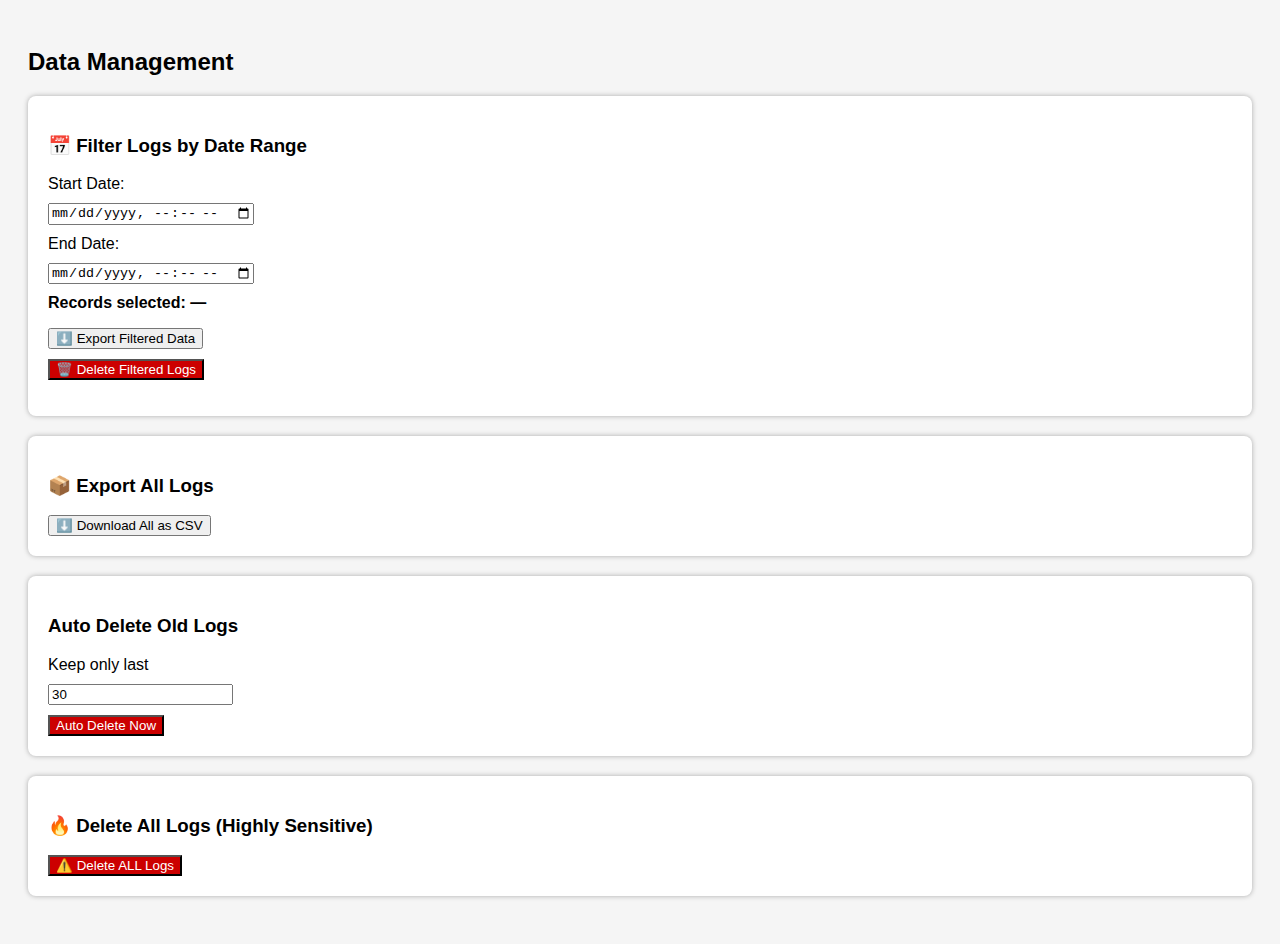
<file: DataLoggerHtmlPAGE/Data Management.html>
<!DOCTYPE html>
<!-- saved from url=(0050)http://localhost/DataLoggerProject/data_manage.php -->
<html><head><meta http-equiv="Content-Type" content="text/html; charset=UTF-8">
  <title>Data Management</title>
  
  <script src="./Data Management_files/jquery-3.6.0.min.js.تنزيل"></script>
  <style>
    body { font-family: sans-serif; background: #f5f5f5; padding: 20px; }
    .box { background: white; padding: 20px; border-radius: 8px; margin-bottom: 20px; box-shadow: 0 0 5px #aaa; }
    label, input, button { display: block; margin-top: 10px; }
    button.danger { background: #c00; color: white; }
  </style>
<style>.lottie-animation-container{width:var(--lottie-animation-container-width);height:var(--lottie-animation-container-height);background-color:var(--lottie-animation-container-background-color);overflow:hidden;margin:var(--lottie-animation-margin)}.lottie-animation-container svg{transform:scale(var(--lottie-animation-scale))}</style><style>.lottie-animation-container{width:var(--lottie-animation-container-width);height:var(--lottie-animation-container-height);background-color:var(--lottie-animation-container-background-color);overflow:hidden;margin:var(--lottie-animation-margin)}.lottie-animation-container svg{transform:scale(var(--lottie-animation-scale))}</style></head>
<body>
  <h2>Data Management</h2>

<div class="box">
  <h3>📅 Filter Logs by Date Range</h3>
  <label>Start Date: <input type="datetime-local" id="startDate" onchange="updateRecordCount()"></label>
  <label>End Date: <input type="datetime-local" id="endDate" onchange="updateRecordCount()"></label>
  
  <p id="recordCount" style="font-weight:bold; margin-top: 10px;">Records selected: —</p>
  
  <button onclick="exportCSV()" style="margin-top:10px;" fdprocessedid="vayw9q">⬇️ Export Filtered Data</button>
  <button onclick="confirmDeleteRange()" class="danger" fdprocessedid="hhqdc8">🗑️ Delete Filtered Logs</button>
  
  <p id="statusMessage" style="margin-top: 10px; font-weight:bold;"></p>
</div>

  <div class="box">
    <h3>📦 Export All Logs</h3>
    <button onclick="window.location=&#39;export_all.php&#39;" fdprocessedid="ihniyi">⬇️ Download All as CSV</button>
  </div>

<div class="box">
  <h3>Auto Delete Old Logs</h3>
  <form id="autoDeleteForm" method="POST" action="http://localhost/DataLoggerProject/auto_delete.php">
    <label>Keep only last 
      <input type="number" name="days" value="30" min="1" required="" fdprocessedid="asjp7s">
    </label>
    <button type="submit" class="danger" fdprocessedid="ik10nq">Auto Delete Now</button>
  </form>
</div>

<div class="box">
  <h3>🔥 Delete All Logs (Highly Sensitive)</h3>
  <button onclick="confirmDeleteAll()" class="danger" fdprocessedid="b18hm">⚠️ Delete ALL Logs</button>
</div>


  <script>
function updateRecordCount() {
    const start = document.getElementById('startDate').value;
    const end = document.getElementById('endDate').value;
    if (!start || !end) {
      document.getElementById('recordCount').textContent = "Records selected: —";
      return;
    }
    const query = `?start=${encodeURIComponent(start)}&end=${encodeURIComponent(end)}`;

    $.getJSON('count_records.php' + query, function(data) {
      if (data && typeof data.count === 'number') {
        document.getElementById('recordCount').textContent = `Records selected: ${data.count}`;
      } else {
        document.getElementById('recordCount').textContent = "Records selected: 0";
      }
    }).fail(() => {
      document.getElementById('recordCount').textContent = "Error fetching record count";
    });
  }



    function exportCSV() {
  const start = document.getElementById("startDate").value;
  const end = document.getElementById("endDate").value;

  if (!start || !end) {
    alert("Please select start and end dates first.");
    return;
  }

  const url = `export_csv.php?start=${encodeURIComponent(start)}&end=${encodeURIComponent(end)}`;
  window.location.href = url;
}


    function confirmDeleteRange() {
  const start = document.getElementById("startDate").value;
  const end = document.getElementById("endDate").value;

  if (!start || !end) {
    alert("Select both dates first.");
    return;
  }

  if (confirm("⚠️ Are you sure you want to delete the filtered records? This action cannot be undone.")) {
    $.post("delete_range.php", { start, end }, function(response) {
      alert(response);
      document.getElementById("rangeStats").innerHTML = "";
    });
  }
}
function confirmDeleteAll() {
  if (confirm("⚠️ This will DELETE ALL LOGS permanently.\nAre you absolutely sure?")) {
    const userInput = prompt("Type DELETE to confirm:");
    if (userInput === "DELETE") {
      $.post("delete_all.php", {}, function(response) {
        alert(response);
        // Optionally refresh page or reset UI here
      }).fail(function() {
        alert("Failed to delete all logs.");
      });
    } else {
      alert("Deletion cancelled. Confirmation word incorrect.");
    }
  }
}

  
    function setStatusMessage(msg, type='') {
    const el = document.getElementById('statusMessage');
    el.textContent = msg;
    el.style.color = type === 'error' ? 'red' : (type === 'success' ? 'green' : 'black');
  }

  document.getElementById('autoDeleteForm').addEventListener('submit', function(e) {
    const daysInput = this.elements['days'].value;
    if (!confirm(`Are you sure you want to delete all logs older than ${daysInput} days? This action cannot be undone.`)) {
      e.preventDefault(); // Cancel form submission
    }
  });
  </script>


<span id="PING_IFRAME_FORM_DETECTION" style="display: none;"></span></body></html>
</file>
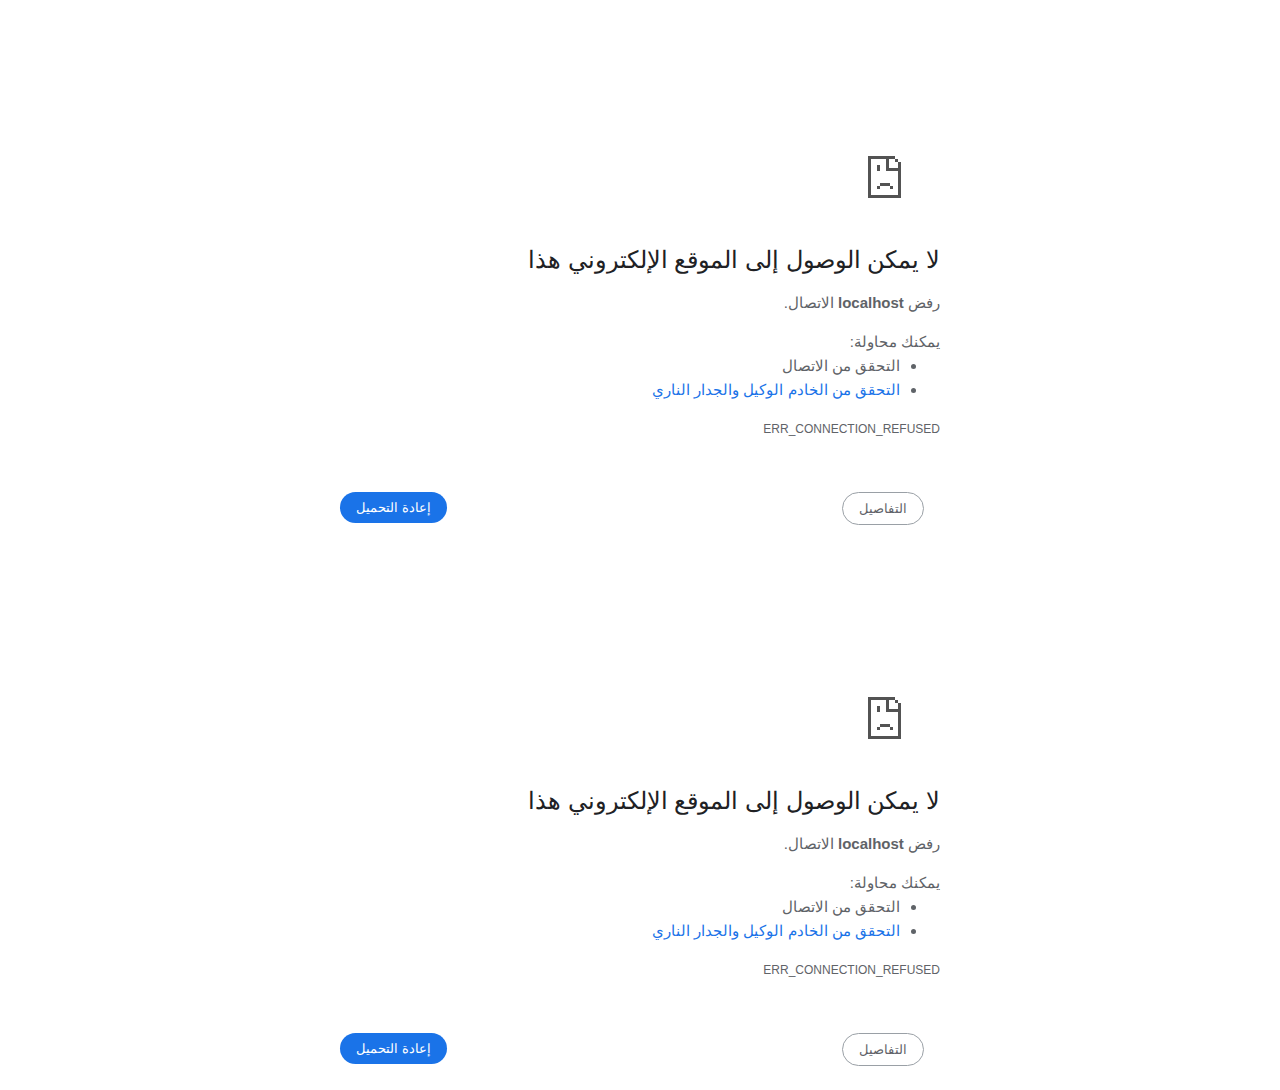
<file: DataLoggerHtmlPAGE/localhost.html>
<!DOCTYPE html>
<!-- saved from url=(0029)chrome-error://chromewebdata/ -->
<html dir="rtl" lang="ar"><head><meta http-equiv="Content-Type" content="text/html; charset=UTF-8">
  
  <meta name="color-scheme" content="light dark">
  <meta name="theme-color" content="#fff">
  <meta name="viewport" content="width=device-width, initial-scale=1.0,
                                 maximum-scale=1.0, user-scalable=no">
  <title>localhost</title>
  <style>/* Copyright 2017 The Chromium Authors
 * Use of this source code is governed by a BSD-style license that can be
 * found in the LICENSE file. */

a {
  color: var(--link-color);
}

body {
  --background-color: #fff;
  --error-code-color: var(--google-gray-700);
  --google-blue-50: rgb(232, 240, 254);
  --google-blue-100: rgb(210, 227, 252);
  --google-blue-300: rgb(138, 180, 248);
  --google-blue-600: rgb(26, 115, 232);
  --google-blue-700: rgb(25, 103, 210);
  --google-gray-100: rgb(241, 243, 244);
  --google-gray-300: rgb(218, 220, 224);
  --google-gray-500: rgb(154, 160, 166);
  --google-gray-50: rgb(248, 249, 250);
  --google-gray-600: rgb(128, 134, 139);
  --google-gray-700: rgb(95, 99, 104);
  --google-gray-800: rgb(60, 64, 67);
  --google-gray-900: rgb(32, 33, 36);
  --heading-color: var(--google-gray-900);
  --link-color: rgb(88, 88, 88);
  --primary-button-fill-color-active: var(--google-blue-700);
  --primary-button-fill-color: var(--google-blue-600);
  --primary-button-text-color: #fff;
  --quiet-background-color: rgb(247, 247, 247);
  --secondary-button-border-color: var(--google-gray-500);
  --secondary-button-fill-color: #fff;
  --secondary-button-hover-border-color: var(--google-gray-600);
  --secondary-button-hover-fill-color: var(--google-gray-50);
  --secondary-button-text-color: var(--google-gray-700);
  --small-link-color: var(--google-gray-700);
  --text-color: var(--google-gray-700);
  background: var(--background-color);
  color: var(--text-color);
  word-wrap: break-word;
}

.nav-wrapper .secondary-button {
  background: var(--secondary-button-fill-color);
  border: 1px solid var(--secondary-button-border-color);
  color: var(--secondary-button-text-color);
  float: none;
  margin: 0;
  padding: 8px 16px;
}

.hidden {
  display: none;
}

html {
  -webkit-text-size-adjust: 100%;
  font-size: 125%;
}

.icon {
  background-repeat: no-repeat;
  background-size: 100%;
}

@media (prefers-color-scheme: dark) {
  body {
    --background-color: var(--google-gray-900);
    --error-code-color: var(--google-gray-500);
    --heading-color: var(--google-gray-500);
    --link-color: var(--google-blue-300);
    --primary-button-fill-color-active: rgb(129, 162, 208);
    --primary-button-fill-color: var(--google-blue-300);
    --primary-button-text-color: var(--google-gray-900);
    --quiet-background-color: var(--background-color);
    --secondary-button-border-color: var(--google-gray-700);
    --secondary-button-fill-color: var(--google-gray-900);
    --secondary-button-hover-fill-color: rgb(48, 51, 57);
    --secondary-button-text-color: var(--google-blue-300);
    --small-link-color: var(--google-blue-300);
    --text-color: var(--google-gray-500);
  }
}
</style>
  <style>/* Copyright 2014 The Chromium Authors
   Use of this source code is governed by a BSD-style license that can be
   found in the LICENSE file. */

button {
  border: 0;
  border-radius: 20px;
  box-sizing: border-box;
  color: var(--primary-button-text-color);
  cursor: pointer;
  float: right;
  font-size: .875em;
  margin: 0;
  padding: 8px 16px;
  transition: box-shadow 150ms cubic-bezier(0.4, 0, 0.2, 1);
  user-select: none;
}

[dir='rtl'] button {
  float: left;
}

.bad-clock button,
.captive-portal button,
.https-only button,
.insecure-form button,
.lookalike-url button,
.main-frame-blocked button,
.neterror button,
.pdf button,
.ssl button,
.enterprise-block button,
.enterprise-warn button,
.managed-profile-required button,
.safe-browsing-billing button,
.supervised-user-verify button,
.supervised-user-verify-subframe button {
  background: var(--primary-button-fill-color);
}

button:active {
  background: var(--primary-button-fill-color-active);
  outline: 0;
}

#debugging {
  display: inline;
  overflow: auto;
}

.debugging-content {
  line-height: 1em;
  margin-bottom: 0;
  margin-top: 1em;
}

.debugging-content-fixed-width {
  display: block;
  font-family: monospace;
  font-size: 1.2em;
  margin-top: 0.5em;
}

.debugging-title {
  font-weight: bold;
}

#details {
  margin: 0 0 50px;
}

#details p:not(:first-of-type) {
  margin-top: 20px;
}

.secondary-button:active {
  border-color: white;
  box-shadow: 0 1px 2px 0 rgba(60, 64, 67, .3),
      0 2px 6px 2px rgba(60, 64, 67, .15);
}

.secondary-button:hover {
  background: var(--secondary-button-hover-fill-color);
  border-color: var(--secondary-button-hover-border-color);
  text-decoration: none;
}

.error-code {
  color: var(--error-code-color);
  font-size: .8em;
  margin-top: 12px;
  text-transform: uppercase;
}

#error-debugging-info {
  font-size: 0.8em;
}

h1 {
  color: var(--heading-color);
  font-size: 1.6em;
  font-weight: normal;
  line-height: 1.25em;
  margin-bottom: 16px;
}

h2 {
  font-size: 1.2em;
  font-weight: normal;
}

.icon {
  height: 72px;
  margin: 0 0 40px;
  width: 72px;
}

input[type=checkbox] {
  opacity: 0;
}

input[type=checkbox]:focus ~ .checkbox::after {
  outline: -webkit-focus-ring-color auto 5px;
}

.interstitial-wrapper {
  box-sizing: border-box;
  font-size: 1em;
  line-height: 1.6em;
  margin: 14vh auto 0;
  max-width: 600px;
  width: 100%;
}

#main-message > p {
  display: inline;
}

#extended-reporting-opt-in {
  font-size: .875em;
  margin-top: 32px;
}

#extended-reporting-opt-in label {
  display: grid;
  grid-template-columns: 1.8em 1fr;
  position: relative;
}

#enhanced-protection-message {
  border-radius: 20px;
  font-size: 1em;
  margin-top: 32px;
  padding: 10px 5px;
}

#enhanced-protection-message a {
  color: var(--google-red-10);
}

#enhanced-protection-message label {
  display: grid;
  grid-template-columns: 2.5em 1fr;
  position: relative;
}

#enhanced-protection-message div {
  margin: 0.5em;
}

#enhanced-protection-message .icon {
  height: 1.5em;
  vertical-align: middle;
  width: 1.5em;
}

.nav-wrapper {
  margin-top: 51px;
}

.nav-wrapper::after {
  clear: both;
  content: '';
  display: table;
  width: 100%;
}

.small-link {
  color: var(--small-link-color);
  font-size: .875em;
}

.checkboxes {
  flex: 0 0 24px;
}

.checkbox {
  --padding: .9em;
  background: transparent;
  display: block;
  height: 1em;
  left: -1em;
  padding-inline-start: var(--padding);
  position: absolute;
  right: 0;
  top: -.5em;
  width: 1em;
}

.checkbox::after {
  border: 1px solid white;
  border-radius: 2px;
  content: '';
  height: 1em;
  left: var(--padding);
  position: absolute;
  top: var(--padding);
  width: 1em;
}

.checkbox::before {
  background: transparent;
  border: 2px solid white;
  border-inline-end-width: 0;
  border-top-width: 0;
  content: '';
  height: .2em;
  left: calc(.3em + var(--padding));
  opacity: 0;
  position: absolute;
  top: calc(.3em  + var(--padding));
  transform: rotate(-45deg);
  width: .5em;
}

input[type=checkbox]:checked ~ .checkbox::before {
  opacity: 1;
}

@media (max-width: 700px) {
  .interstitial-wrapper {
    padding: 0 10%;
  }

  #error-debugging-info {
    overflow: auto;
  }
}

@media (max-width: 420px) {
  button,
  [dir='rtl'] button,
  .small-link {
    float: none;
    font-size: .825em;
    font-weight: 500;
    margin: 0;
    width: 100%;
  }

  button {
    padding: 16px 24px;
  }

  #details {
    margin: 20px 0 20px 0;
  }

  #details p:not(:first-of-type) {
    margin-top: 10px;
  }

  .secondary-button:not(.hidden) {
    display: block;
    margin-top: 20px;
    text-align: center;
    width: 100%;
  }

  .interstitial-wrapper {
    padding: 0 5%;
  }

  #extended-reporting-opt-in {
    margin-top: 24px;
  }

  #enhanced-protection-message {
    margin-top: 24px;
  }

  .nav-wrapper {
    margin-top: 30px;
  }
}

/**
 * Mobile specific styling.
 * Navigation buttons are anchored to the bottom of the screen.
 * Details message replaces the top content in its own scrollable area.
 */

@media (max-width: 420px) {
  .nav-wrapper .secondary-button {
    border: 0;
    margin: 16px 0 0;
    margin-inline-end: 0;
    padding-bottom: 16px;
    padding-top: 16px;
  }
}

/* Fixed nav. */
@media (min-width: 240px) and (max-width: 420px) and
       (min-height: 401px),
       (min-width: 421px) and (min-height: 240px) and
       (max-height: 560px) {
  body .nav-wrapper {
    background: var(--background-color);
    bottom: 0;
    box-shadow: 0 -12px 24px var(--background-color);
    left: 0;
    margin: 0 auto;
    max-width: 736px;
    padding-inline-end: 24px;
    padding-inline-start: 24px;
    position: fixed;
    right: 0;
    width: 100%;
    z-index: 2;
  }

  .interstitial-wrapper {
    max-width: 736px;
  }

  #details,
  #main-content {
    padding-bottom: 40px;
  }

  #details {
    padding-top: 5.5vh;
  }

  button.small-link {
    color: var(--google-blue-600);
  }
}

@media (max-width: 420px) and (orientation: portrait),
       (max-height: 560px) {
  body {
    margin: 0 auto;
  }

  button,
  [dir='rtl'] button,
  button.small-link,
  .nav-wrapper .secondary-button {
    font-family: Roboto-Regular,Helvetica;
    font-size: .933em;
    margin: 6px 0;
    transform: translatez(0);
  }

  .nav-wrapper {
    box-sizing: border-box;
    padding-bottom: 8px;
    width: 100%;
  }

  #details {
    box-sizing: border-box;
    height: auto;
    margin: 0;
    opacity: 1;
    transition: opacity 250ms cubic-bezier(0.4, 0, 0.2, 1);
  }

  #details.hidden,
  #main-content.hidden {
    height: 0;
    opacity: 0;
    overflow: hidden;
    padding-bottom: 0;
    transition: none;
  }

  h1 {
    font-size: 1.5em;
    margin-bottom: 8px;
  }

  .icon {
    margin-bottom: 5.69vh;
  }

  .interstitial-wrapper {
    box-sizing: border-box;
    margin: 7vh auto 12px;
    padding: 0 24px;
    position: relative;
  }

  .interstitial-wrapper p {
    font-size: .95em;
    line-height: 1.61em;
    margin-top: 8px;
  }

  #main-content {
    margin: 0;
    transition: opacity 100ms cubic-bezier(0.4, 0, 0.2, 1);
  }

  .small-link {
    border: 0;
  }

  .suggested-left > #control-buttons,
  .suggested-right > #control-buttons {
    float: none;
    margin: 0;
  }
}

@media (min-width: 421px) and (min-height: 500px) and (max-height: 560px) {
  .interstitial-wrapper {
    margin-top: 10vh;
  }
}

@media (min-height: 400px) and (orientation:portrait) {
  .interstitial-wrapper {
    margin-bottom: 145px;
  }
}

@media (min-height: 299px) {
  .nav-wrapper {
    padding-bottom: 16px;
  }
}

@media (max-height: 560px) and (min-height: 240px) and (orientation:landscape) {
  .extended-reporting-has-checkbox #details {
    padding-bottom: 80px;
  }
}

@media (min-height: 500px) and (max-height: 650px) and (max-width: 414px) and
       (orientation: portrait) {
  .interstitial-wrapper {
    margin-top: 7vh;
  }
}

@media (min-height: 650px) and (max-width: 414px) and (orientation: portrait) {
  .interstitial-wrapper {
    margin-top: 10vh;
  }
}

/* Small mobile screens. No fixed nav. */
@media (max-height: 400px) and (orientation: portrait),
       (max-height: 239px) and (orientation: landscape),
       (max-width: 419px) and (max-height: 399px) {
  .interstitial-wrapper {
    display: flex;
    flex-direction: column;
    margin-bottom: 0;
  }

  #details {
    flex: 1 1 auto;
    order: 0;
  }

  #main-content {
    flex: 1 1 auto;
    order: 0;
  }

  .nav-wrapper {
    flex: 0 1 auto;
    margin-top: 8px;
    order: 1;
    padding-inline-end: 0;
    padding-inline-start: 0;
    position: relative;
    width: 100%;
  }

  button,
  .nav-wrapper .secondary-button {
    padding: 16px 24px;
  }

  button.small-link {
    color: var(--google-blue-600);
  }
}

@media (max-width: 239px) and (orientation: portrait) {
  .nav-wrapper {
    padding-inline-end: 0;
    padding-inline-start: 0;
  }
}
</style>
  <style>/* Copyright 2013 The Chromium Authors
 * Use of this source code is governed by a BSD-style license that can be
 * found in the LICENSE file. */

/* Don't use the main frame div when the error is in a subframe. */
html[subframe] #main-frame-error {
  display: none;
}

/* Don't use the subframe error div when the error is in a main frame. */
html:not([subframe]) #sub-frame-error {
  display: none;
}

h1 {
  margin-top: 0;
  word-wrap: break-word;
}

h1 span {
  font-weight: 500;
}

a {
  text-decoration: none;
}

.icon {
  -webkit-user-select: none;
  display: inline-block;
}

.icon-generic {
  /* Can't access chrome://theme/IDR_ERROR_NETWORK_GENERIC from an untrusted
   * renderer process, so embed the resource manually. */
  content: image-set(
      url([data-uri]) 1x,
      url([data-uri]) 2x);
}

.icon-info {
  content: image-set(
      url([data-uri]) 1x,
      url([data-uri]) 2x);
}

.icon-offline {
  content: image-set(
      url([data-uri]) 1x,
      url([data-uri]) 2x);
  position: relative;
}

.icon-disabled {
  content: image-set(
      url([data-uri]) 1x,
      url([data-uri]) 2x);
  width: 112px;
}

.hidden {
  display: none;
}

#suggestions-list a {
  color: var(--google-blue-600);
}

#suggestions-list p {
  margin-block-end: 0;
}

#suggestions-list ul {
  margin-top: 0;
}

.single-suggestion {
  list-style-type: none;
  padding-inline-start: 0;
}

.link-button {
  color: rgb(66, 133, 244);
  display: inline-block;
  font-weight: bold;
  text-transform: uppercase;
}

#sub-frame-error-details {

  color: #8F8F8F;

  /* Not done on mobile for performance reasons. */
  text-shadow: 0 1px 0 rgba(255,255,255,0.3);

}

.secondary-button {
  background: #d9d9d9;
  color: #696969;
  margin-inline-end: 16px;
}

.snackbar {
  background: #323232;
  border-radius: 2px;
  bottom: 24px;
  box-sizing: border-box;
  color: #fff;
  font-size: .87em;
  left: 24px;
  max-width: 568px;
  min-width: 288px;
  opacity: 0;
  padding: 16px 24px 12px;
  position: fixed;
  transform: translateY(90px);
  will-change: opacity, transform;
  z-index: 999;
}

.snackbar-show {
  -webkit-animation:
    show-snackbar 250ms cubic-bezier(0, 0, 0.2, 1) forwards,
    hide-snackbar 250ms cubic-bezier(0.4, 0, 1, 1) forwards 5s;
}

@-webkit-keyframes show-snackbar {
  100% {
    opacity: 1;
    transform: translateY(0);
  }
}

@-webkit-keyframes hide-snackbar {
  0% {
    opacity: 1;
    transform: translateY(0);
  }
  100% {
    opacity: 0;
    transform: translateY(90px);
  }
}

.suggestions {
  margin-top: 18px;
}

.suggestion-header {
  font-weight: bold;
  margin-bottom: 4px;
}

.suggestion-body {
  color: #777;
}

/* Decrease padding at low sizes. */
@media (max-width: 640px), (max-height: 640px) {
  h1 {
    margin: 0 0 15px;
  }
  .suggestions {
    margin-top: 10px;
  }
  .suggestion-header {
    margin-bottom: 0;
  }
}

#cancel-save-page-button {
  background-image: url([data-uri]);
  background-position: right 27px center;
  background-repeat: no-repeat;
  border: 1px solid var(--google-gray-300);
  border-radius: 5px;
  color: var(--google-gray-700);
  margin-bottom: 26px;
  padding-bottom: 16px;
  padding-inline-end: 88px;
  padding-inline-start: 16px;
  padding-top: 16px;
  text-align: start;
}

html[dir='rtl'] #cancel-save-page-button {
  background-position: left 27px center;
}

#save-page-for-later-button {
  display: flex;
  justify-content: start;
}

#save-page-for-later-button a::before {
  content: url([data-uri]);
  display: inline-block;
  margin-inline-end: 4px;
  vertical-align: -webkit-baseline-middle;
}

.hidden#save-page-for-later-button {
  display: none;
}

/* Don't allow overflow when in a subframe. */
html[subframe] body {
  overflow: hidden;
}

#sub-frame-error {
  -webkit-align-items: center;
  -webkit-flex-flow: column;
  -webkit-justify-content: center;
  background-color: #DDD;
  display: -webkit-flex;
  height: 100%;
  left: 0;
  position: absolute;
  text-align: center;
  top: 0;
  transition: background-color 200ms ease-in-out;
  width: 100%;
}

#sub-frame-error:hover {
  background-color: #EEE;
}

#sub-frame-error .icon-generic {
  margin: 0 0 16px;
}

#sub-frame-error-details {
  margin: 0 10px;
  text-align: center;
  opacity: 0;
}

/* Show details only when hovering. */
#sub-frame-error:hover #sub-frame-error-details {
  opacity: 1;
}

/* If the iframe is too small, always hide the error code. */
/* TODO(mmenke): See if overflow: no-display works better, once supported. */
@media (max-width: 200px), (max-height: 95px) {
  #sub-frame-error-details {
    display: none;
  }
}

/* Adjust icon for small embedded frames in apps. */
@media (max-height: 100px) {
  #sub-frame-error .icon-generic {
    height: auto;
    margin: 0;
    padding-top: 0;
    width: 25px;
  }
}

/* details-button is special; it's a <button> element that looks like a link. */
#details-button {
  box-shadow: none;
  min-width: 0;
}

/* Styles for platform dependent separation of controls and details button. */
.suggested-left > #control-buttons,
.suggested-right > #details-button {
  float: left;
}

.suggested-right > #control-buttons,
.suggested-left > #details-button {
  float: right;
}

.suggested-left .secondary-button {
  margin-inline-end: 0;
  margin-inline-start: 16px;
}

#details-button.singular {
  float: none;
}

/* download-button shows both icon and text. */
#download-button {
  padding-bottom: 4px;
  padding-top: 4px;
  position: relative;
}

#download-button::before {
  background: image-set(
      url([data-uri]) 1x,
      url([data-uri]) 2x)
    no-repeat;
  content: '';
  display: inline-block;
  height: 24px;
  margin-inline-end: 4px;
  margin-inline-start: -4px;
  vertical-align: middle;
  width: 24px;
}

#download-button:disabled {
  background: rgb(180, 206, 249);
  color: rgb(255, 255, 255);
}

#buttons::after {
  clear: both;
  content: '';
  display: block;
  width: 100%;
}

/* Offline page */
html[dir='rtl'] .runner-container,
html[dir='rtl'].offline .icon-offline {
  transform: scaleX(-1);
}

.offline {
  transition: filter 1.5s cubic-bezier(0.65, 0.05, 0.36, 1),
              background-color 1.5s cubic-bezier(0.65, 0.05, 0.36, 1);

  will-change: filter, background-color;

}

.offline body {
  transition: background-color 1.5s cubic-bezier(0.65, 0.05, 0.36, 1);
}

.offline #main-message > p {
  display: none;
}

.offline.inverted {
  background-color: #fff;
  filter: invert(1);
}

.offline.inverted body {
  background-color: #fff;
}

.offline .interstitial-wrapper {
  color: var(--text-color);
  font-size: 1em;
  line-height: 1.55;
  margin: 0 auto;
  max-width: 600px;
  padding-top: 100px;
  position: relative;
  width: 100%;
}

.offline .runner-container {
  direction: ltr;
  height: 150px;
  max-width: 600px;
  overflow: hidden;
  position: absolute;
  top: 35px;
  width: 44px;
}

.offline .runner-container:focus {
  outline: none;
}

.offline .runner-container:focus-visible {
  outline: 3px solid var(--google-blue-300);
}

.offline .runner-canvas {
  height: 150px;
  max-width: 600px;
  opacity: 1;
  overflow: hidden;
  position: absolute;
  top: 0;
  z-index: 10;
}

.offline .controller {
  height: 100vh;
  left: 0;
  position: absolute;
  top: 0;
  width: 100vw;
  z-index: 9;
}

#offline-resources {
  display: none;
}

#offline-instruction {
  image-rendering: pixelated;
  left: 0;
  margin: auto;
  position: absolute;
  right: 0;
  top: 60px;
  width: fit-content;
}

.offline-runner-live-region {
  bottom: 0;
  clip-path: polygon(0 0, 0 0, 0 0);
  color: var(--background-color);
  display: block;
  font-size: xx-small;
  overflow: hidden;
  position: absolute;
  text-align: center;
  transition: color 1.5s cubic-bezier(0.65, 0.05, 0.36, 1);
  user-select: none;
}

/* Custom toggle */
.slow-speed-option {
  align-items: center;
  background: var(--google-gray-50);
  border-radius: 24px/50%;
  bottom: 0;
  color: var(--error-code-color);
  display: inline-flex;
  font-size: 1em;
  left: 0;
  line-height: 1.1em;
  margin: 5px auto;
  padding: 2px 12px 3px 20px;
  position: absolute;
  right: 0;
  width: max-content;
  z-index: 999;
}

.slow-speed-option.hidden {
  display: none;
}

.slow-speed-option [type=checkbox] {
  opacity: 0;
  pointer-events: none;
  position: absolute;
}

.slow-speed-option .slow-speed-toggle {
  cursor: pointer;
  margin-inline-start: 8px;
  padding: 8px 4px;
  position: relative;
}

.slow-speed-option [type=checkbox]:disabled ~ .slow-speed-toggle {
  cursor: default;
}

.slow-speed-option-label [type=checkbox] {
  opacity: 0;
  pointer-events: none;
  position: absolute;
}

.slow-speed-option .slow-speed-toggle::before,
.slow-speed-option .slow-speed-toggle::after {
  content: '';
  display: block;
  margin: 0 3px;
  transition: all 100ms cubic-bezier(0.4, 0, 1, 1);
}

.slow-speed-option .slow-speed-toggle::before {
  background: rgb(189,193,198);
  border-radius: 0.65em;
  height: 0.9em;
  width: 2em;
}

.slow-speed-option .slow-speed-toggle::after {
  background: #fff;
  border-radius: 50%;
  box-shadow: 0 1px 3px 0 rgb(0 0 0 / 40%);
  height: 1.2em;
  position: absolute;
  top: 51%;
  transform: translate(-20%, -50%);
  width: 1.1em;
}

.slow-speed-option [type=checkbox]:focus + .slow-speed-toggle {
  box-shadow: 0 0 8px rgb(94, 158, 214);
  outline: 1px solid rgb(93, 157, 213);
}

.slow-speed-option [type=checkbox]:checked + .slow-speed-toggle::before {
  background: var(--google-blue-600);
  opacity: 0.5;
}

.slow-speed-option [type=checkbox]:checked + .slow-speed-toggle::after {
  background: var(--google-blue-600);
  transform: translate(calc(2em - 90%), -50%);
}

.slow-speed-option [type=checkbox]:checked:disabled +
  .slow-speed-toggle::before {
  background: rgb(189,193,198);
}

.slow-speed-option [type=checkbox]:checked:disabled +
  .slow-speed-toggle::after {
  background: var(--google-gray-50);
}

@media (max-width: 420px) {
  #download-button {
    padding-bottom: 12px;
    padding-top: 12px;
  }

  .suggested-left > #control-buttons,
  .suggested-right > #control-buttons {
    float: none;
  }

  .snackbar {
    border-radius: 0;
    bottom: 0;
    left: 0;
    width: 100%;
  }
}

@media (max-height: 350px) {
  h1 {
    margin: 0 0 15px;
  }

  .icon-offline {
    margin: 0 0 10px;
  }

  .interstitial-wrapper {
    margin-top: 5%;
  }

  .nav-wrapper {
    margin-top: 30px;
  }
}

@media (min-width: 420px) and (max-width: 736px) and
       (min-height: 240px) and (max-height: 420px) and
       (orientation:landscape) {
  .interstitial-wrapper {
    margin-bottom: 100px;
  }
}

@media (max-width: 360px) and (max-height: 480px) {
  .offline .interstitial-wrapper {
    padding-top: 60px;
  }

  .offline .runner-container {
    top: 8px;
  }
}

@media (min-height: 240px) and (orientation: landscape) {
  .offline .interstitial-wrapper {
    margin-bottom: 90px;
  }

  .icon-offline {
    margin-bottom: 20px;
  }
}

@media (max-height: 320px) and (orientation: landscape) {
  .icon-offline {
    margin-bottom: 0;
  }

  .offline .runner-container {
    top: 10px;
  }
}

@media (max-width: 240px) {
  button {
    padding-inline-end: 12px;
    padding-inline-start: 12px;
  }

  .interstitial-wrapper {
    overflow: inherit;
    padding: 0 8px;
  }
}

@media (max-width: 120px) {
  button {
    width: auto;
  }
}

.arcade-mode,
.arcade-mode .runner-container,
.arcade-mode .runner-canvas {
  image-rendering: pixelated;
  max-width: 100%;
  overflow: hidden;
}

.arcade-mode #buttons,
.arcade-mode #main-content {
  opacity: 0;
  overflow: hidden;
}

.arcade-mode .interstitial-wrapper {
  height: 100vh;
  max-width: 100%;
  overflow: hidden;
}

.arcade-mode .runner-container {
  left: 0;
  margin: auto;
  right: 0;
  transform-origin: top center;
  transition: transform 250ms cubic-bezier(0.4, 0, 1, 1) 400ms;
  z-index: 2;
}

@media (prefers-color-scheme: dark) {
  .icon {
    filter: invert(1);
  }

  .offline .runner-canvas {
    filter: invert(1);
  }

  .offline.inverted {
    background-color: var(--background-color);
    filter: invert(0);
  }

  .offline.inverted body {
    background-color: #fff;
  }

  .offline.inverted .offline-runner-live-region {
    color: #fff;
  }

  #suggestions-list a {
    color: var(--link-color);
  }

  .slow-speed-option {
    background: var(--google-gray-800);
    color: var(--google-gray-100);
  }

  .slow-speed-option .slow-speed-toggle::before,
  .slow-speed-option [type=checkbox]:checked:disabled +
    .slow-speed-toggle::before {
     background: rgb(189,193,198);
  }

  .slow-speed-option [type=checkbox]:checked + .slow-speed-toggle::after,
  .slow-speed-option [type=checkbox]:checked + .slow-speed-toggle::before {
    background: var(--google-blue-300);
  }
}

#main-frame-error:not(.showing-details) #details {
  display: none;
}

@media (min-width: 240px) and (max-width: 420px) and (min-height: 401px),
       (min-height: 240px) and (max-height: 560px) and (min-width: 421px) {
  #main-frame-error.showing-details #main-content,
  #main-frame-error.showing-details .runner-container {
    display: none;
  }
}
</style>


  <script>// Copyright 2022 The Chromium Authors
// Use of this source code is governed by a BSD-style license that can be
// found in the LICENSE file.
function assert(value,message){if(value){return}throw new Error("Assertion failed"+(message?`: ${message}`:""))}
// Copyright 2022 The Chromium Authors
// Use of this source code is governed by a BSD-style license that can be
// found in the LICENSE file.
class LoadTimeData{data_=null;set data(value){assert(!this.data_,"Re-setting data.");this.data_=value}valueExists(id){assert(this.data_,"No data. Did you remember to include strings.js?");return id in this.data_}getValue(id){assert(this.data_,"No data. Did you remember to include strings.js?");const value=this.data_[id];assert(typeof value!=="undefined","Could not find value for "+id);return value}getString(id){const value=this.getValue(id);assert(typeof value==="string",`[${value}] (${id}) is not a string`);return value}getStringF(id,...args){const value=this.getString(id);if(!value){return""}return this.substituteString(value,...args)}substituteString(label,...args){return label.replace(/\$(.|$|\n)/g,(function(m){assert(m.match(/\$[$1-9]/),"Unescaped $ found in localized string.");if(m==="$$"){return"$"}const substitute=args[Number(m[1])-1];if(substitute===undefined||substitute===null){return""}return substitute.toString()}))}getSubstitutedStringPieces(label,...args){const pieces=(label.match(/(\$[1-9])|(([^$]|\$([^1-9]|$))+)/g)||[]).map((function(p){if(!p.match(/^\$[1-9]$/)){assert((p.match(/\$/g)||[]).length%2===0,"Unescaped $ found in localized string.");return{value:p.replace(/\$\$/g,"$"),arg:null}}const substitute=args[Number(p[1])-1];if(substitute===undefined||substitute===null){return{value:"",arg:p}}return{value:substitute.toString(),arg:p}}));return pieces}getBoolean(id){const value=this.getValue(id);assert(typeof value==="boolean",`[${value}] (${id}) is not a boolean`);return value}getInteger(id){const value=this.getValue(id);assert(typeof value==="number",`[${value}] (${id}) is not a number`);assert(value===Math.floor(value),"Number isn't integer: "+value);return value}overrideValues(replacements){assert(typeof replacements==="object","Replacements must be a dictionary object.");assert(this.data_,"Data must exist before being overridden");for(const key in replacements){this.data_[key]=replacements[key]}}resetForTesting(newData=null){this.data_=newData}isInitialized(){return this.data_!==null}}const loadTimeData=new LoadTimeData;
// Copyright 2022 The Chromium Authors
// Use of this source code is governed by a BSD-style license that can be
// found in the LICENSE file.
function getRequiredElement(id){const el=document.querySelector(`#${id}`);assert(el);assert(el instanceof HTMLElement);return el}
/**
 * @license
 * Copyright 2019 Google LLC
 * SPDX-License-Identifier: BSD-3-Clause
 */const t$3=globalThis,e$3=t$3.ShadowRoot&&(void 0===t$3.ShadyCSS||t$3.ShadyCSS.nativeShadow)&&"adoptedStyleSheets"in Document.prototype&&"replace"in CSSStyleSheet.prototype,s$3=Symbol(),o$4=new WeakMap;let n$3=class n{constructor(t,e,o){if(this._$cssResult$=!0,o!==s$3)throw Error("CSSResult is not constructable. Use `unsafeCSS` or `css` instead.");this.cssText=t,this.t=e}get styleSheet(){let t=this.o;const s=this.t;if(e$3&&void 0===t){const e=void 0!==s&&1===s.length;e&&(t=o$4.get(s)),void 0===t&&((this.o=t=new CSSStyleSheet).replaceSync(this.cssText),e&&o$4.set(s,t))}return t}toString(){return this.cssText}};const r$3=t=>new n$3("string"==typeof t?t:t+"",void 0,s$3),S$1=(s,o)=>{if(e$3)s.adoptedStyleSheets=o.map((t=>t instanceof CSSStyleSheet?t:t.styleSheet));else for(const e of o){const o=document.createElement("style"),n=t$3.litNonce;void 0!==n&&o.setAttribute("nonce",n),o.textContent=e.cssText,s.appendChild(o)}},c$3=e$3?t=>t:t=>t instanceof CSSStyleSheet?(t=>{let e="";for(const s of t.cssRules)e+=s.cssText;return r$3(e)})(t):t
/**
 * @license
 * Copyright 2017 Google LLC
 * SPDX-License-Identifier: BSD-3-Clause
 */;const{is:i$3,defineProperty:e$2,getOwnPropertyDescriptor:h$2,getOwnPropertyNames:r$2,getOwnPropertySymbols:o$3,getPrototypeOf:n$2}=Object,a$1=globalThis,c$2=a$1.trustedTypes,l$1=c$2?c$2.emptyScript:"",p$1=a$1.reactiveElementPolyfillSupport,d$1=(t,s)=>t,u$1={toAttribute(t,s){switch(s){case Boolean:t=t?l$1:null;break;case Object:case Array:t=null==t?t:JSON.stringify(t)}return t},fromAttribute(t,s){let i=t;switch(s){case Boolean:i=null!==t;break;case Number:i=null===t?null:Number(t);break;case Object:case Array:try{i=JSON.parse(t)}catch(t){i=null}}return i}},f$3=(t,s)=>!i$3(t,s),b={attribute:!0,type:String,converter:u$1,reflect:!1,useDefault:!1,hasChanged:f$3};Symbol.metadata??=Symbol("metadata"),a$1.litPropertyMetadata??=new WeakMap;let y$1=class y extends HTMLElement{static addInitializer(t){this._$Ei(),(this.l??=[]).push(t)}static get observedAttributes(){return this.finalize(),this._$Eh&&[...this._$Eh.keys()]}static createProperty(t,s=b){if(s.state&&(s.attribute=!1),this._$Ei(),this.prototype.hasOwnProperty(t)&&((s=Object.create(s)).wrapped=!0),this.elementProperties.set(t,s),!s.noAccessor){const i=Symbol(),h=this.getPropertyDescriptor(t,i,s);void 0!==h&&e$2(this.prototype,t,h)}}static getPropertyDescriptor(t,s,i){const{get:e,set:r}=h$2(this.prototype,t)??{get(){return this[s]},set(t){this[s]=t}};return{get:e,set(s){const h=e?.call(this);r?.call(this,s),this.requestUpdate(t,h,i)},configurable:!0,enumerable:!0}}static getPropertyOptions(t){return this.elementProperties.get(t)??b}static _$Ei(){if(this.hasOwnProperty(d$1("elementProperties")))return;const t=n$2(this);t.finalize(),void 0!==t.l&&(this.l=[...t.l]),this.elementProperties=new Map(t.elementProperties)}static finalize(){if(this.hasOwnProperty(d$1("finalized")))return;if(this.finalized=!0,this._$Ei(),this.hasOwnProperty(d$1("properties"))){const t=this.properties,s=[...r$2(t),...o$3(t)];for(const i of s)this.createProperty(i,t[i])}const t=this[Symbol.metadata];if(null!==t){const s=litPropertyMetadata.get(t);if(void 0!==s)for(const[t,i]of s)this.elementProperties.set(t,i)}this._$Eh=new Map;for(const[t,s]of this.elementProperties){const i=this._$Eu(t,s);void 0!==i&&this._$Eh.set(i,t)}this.elementStyles=this.finalizeStyles(this.styles)}static finalizeStyles(s){const i=[];if(Array.isArray(s)){const e=new Set(s.flat(1/0).reverse());for(const s of e)i.unshift(c$3(s))}else void 0!==s&&i.push(c$3(s));return i}static _$Eu(t,s){const i=s.attribute;return!1===i?void 0:"string"==typeof i?i:"string"==typeof t?t.toLowerCase():void 0}constructor(){super(),this._$Ep=void 0,this.isUpdatePending=!1,this.hasUpdated=!1,this._$Em=null,this._$Ev()}_$Ev(){this._$ES=new Promise((t=>this.enableUpdating=t)),this._$AL=new Map,this._$E_(),this.requestUpdate(),this.constructor.l?.forEach((t=>t(this)))}addController(t){(this._$EO??=new Set).add(t),void 0!==this.renderRoot&&this.isConnected&&t.hostConnected?.()}removeController(t){this._$EO?.delete(t)}_$E_(){const t=new Map,s=this.constructor.elementProperties;for(const i of s.keys())this.hasOwnProperty(i)&&(t.set(i,this[i]),delete this[i]);t.size>0&&(this._$Ep=t)}createRenderRoot(){const t=this.shadowRoot??this.attachShadow(this.constructor.shadowRootOptions);return S$1(t,this.constructor.elementStyles),t}connectedCallback(){this.renderRoot??=this.createRenderRoot(),this.enableUpdating(!0),this._$EO?.forEach((t=>t.hostConnected?.()))}enableUpdating(t){}disconnectedCallback(){this._$EO?.forEach((t=>t.hostDisconnected?.()))}attributeChangedCallback(t,s,i){this._$AK(t,i)}_$ET(t,s){const i=this.constructor.elementProperties.get(t),e=this.constructor._$Eu(t,i);if(void 0!==e&&!0===i.reflect){const h=(void 0!==i.converter?.toAttribute?i.converter:u$1).toAttribute(s,i.type);this._$Em=t,null==h?this.removeAttribute(e):this.setAttribute(e,h),this._$Em=null}}_$AK(t,s){const i=this.constructor,e=i._$Eh.get(t);if(void 0!==e&&this._$Em!==e){const t=i.getPropertyOptions(e),h="function"==typeof t.converter?{fromAttribute:t.converter}:void 0!==t.converter?.fromAttribute?t.converter:u$1;this._$Em=e,this[e]=h.fromAttribute(s,t.type)??this._$Ej?.get(e)??null,this._$Em=null}}requestUpdate(t,s,i){if(void 0!==t){const e=this.constructor,h=this[t];if(i??=e.getPropertyOptions(t),!((i.hasChanged??f$3)(h,s)||i.useDefault&&i.reflect&&h===this._$Ej?.get(t)&&!this.hasAttribute(e._$Eu(t,i))))return;this.C(t,s,i)}!1===this.isUpdatePending&&(this._$ES=this._$EP())}C(t,s,{useDefault:i,reflect:e,wrapped:h},r){i&&!(this._$Ej??=new Map).has(t)&&(this._$Ej.set(t,r??s??this[t]),!0!==h||void 0!==r)||(this._$AL.has(t)||(this.hasUpdated||i||(s=void 0),this._$AL.set(t,s)),!0===e&&this._$Em!==t&&(this._$Eq??=new Set).add(t))}async _$EP(){this.isUpdatePending=!0;try{await this._$ES}catch(t){Promise.reject(t)}const t=this.scheduleUpdate();return null!=t&&await t,!this.isUpdatePending}scheduleUpdate(){return this.performUpdate()}performUpdate(){if(!this.isUpdatePending)return;if(!this.hasUpdated){if(this.renderRoot??=this.createRenderRoot(),this._$Ep){for(const[t,s]of this._$Ep)this[t]=s;this._$Ep=void 0}const t=this.constructor.elementProperties;if(t.size>0)for(const[s,i]of t){const{wrapped:t}=i,e=this[s];!0!==t||this._$AL.has(s)||void 0===e||this.C(s,void 0,i,e)}}let t=!1;const s=this._$AL;try{t=this.shouldUpdate(s),t?(this.willUpdate(s),this._$EO?.forEach((t=>t.hostUpdate?.())),this.update(s)):this._$EM()}catch(s){throw t=!1,this._$EM(),s}t&&this._$AE(s)}willUpdate(t){}_$AE(t){this._$EO?.forEach((t=>t.hostUpdated?.())),this.hasUpdated||(this.hasUpdated=!0,this.firstUpdated(t)),this.updated(t)}_$EM(){this._$AL=new Map,this.isUpdatePending=!1}get updateComplete(){return this.getUpdateComplete()}getUpdateComplete(){return this._$ES}shouldUpdate(t){return!0}update(t){this._$Eq&&=this._$Eq.forEach((t=>this._$ET(t,this[t]))),this._$EM()}updated(t){}firstUpdated(t){}};y$1.elementStyles=[],y$1.shadowRootOptions={mode:"open"},y$1[d$1("elementProperties")]=new Map,y$1[d$1("finalized")]=new Map,p$1?.({ReactiveElement:y$1}),(a$1.reactiveElementVersions??=[]).push("2.1.0");
/**
 * @license
 * Copyright 2017 Google LLC
 * SPDX-License-Identifier: BSD-3-Clause
 */const t$2=globalThis,i$2=t$2.trustedTypes,s$2=i$2?i$2.createPolicy("lit-html-desktop",{createHTML:t=>t}):void 0,e$1="$lit$",h$1=`lit$${Math.random().toFixed(9).slice(2)}$`,o$2="?"+h$1,n$1=`<${o$2}>`,r$1=document,l=()=>r$1.createComment(""),c$1=t=>null===t||"object"!=typeof t&&"function"!=typeof t,a=Array.isArray,u=t=>a(t)||"function"==typeof t?.[Symbol.iterator],d="[ \t\n\f\r]",f$2=/<(?:(!--|\/[^a-zA-Z])|(\/?[a-zA-Z][^>\s]*)|(\/?$))/g,v=/-->/g,_=/>/g,m=RegExp(`>|${d}(?:([^\\s"'>=/]+)(${d}*=${d}*(?:[^ \t\n\f\r"'\`<>=]|("|')|))|$)`,"g"),p=/'/g,g=/"/g,$=/^(?:script|style|textarea|title)$/i,y=t=>(i,...s)=>({_$litType$:t,strings:i,values:s}),x=y(1),T=Symbol.for("lit-noChange"),E=Symbol.for("lit-nothing"),A=new WeakMap,C=r$1.createTreeWalker(r$1,129);function P(t,i){if(!a(t)||!t.hasOwnProperty("raw"))throw Error("invalid template strings array");return void 0!==s$2?s$2.createHTML(i):i}const V=(t,i)=>{const s=t.length-1,o=[];let r,l=2===i?"<svg>":3===i?"<math>":"",c=f$2;for(let i=0;i<s;i++){const s=t[i];let a,u,d=-1,y=0;for(;y<s.length&&(c.lastIndex=y,u=c.exec(s),null!==u);)y=c.lastIndex,c===f$2?"!--"===u[1]?c=v:void 0!==u[1]?c=_:void 0!==u[2]?($.test(u[2])&&(r=RegExp("</"+u[2],"g")),c=m):void 0!==u[3]&&(c=m):c===m?">"===u[0]?(c=r??f$2,d=-1):void 0===u[1]?d=-2:(d=c.lastIndex-u[2].length,a=u[1],c=void 0===u[3]?m:'"'===u[3]?g:p):c===g||c===p?c=m:c===v||c===_?c=f$2:(c=m,r=void 0);const x=c===m&&t[i+1].startsWith("/>")?" ":"";l+=c===f$2?s+n$1:d>=0?(o.push(a),s.slice(0,d)+e$1+s.slice(d)+h$1+x):s+h$1+(-2===d?i:x)}return[P(t,l+(t[s]||"<?>")+(2===i?"</svg>":3===i?"</math>":"")),o]};class N{constructor({strings:t,_$litType$:s},n){let r;this.parts=[];let c=0,a=0;const u=t.length-1,d=this.parts,[f,v]=V(t,s);if(this.el=N.createElement(f,n),C.currentNode=this.el.content,2===s||3===s){const t=this.el.content.firstChild;t.replaceWith(...t.childNodes)}for(;null!==(r=C.nextNode())&&d.length<u;){if(1===r.nodeType){if(r.hasAttributes())for(const t of r.getAttributeNames())if(t.endsWith(e$1)){const i=v[a++],s=r.getAttribute(t).split(h$1),e=/([.?@])?(.*)/.exec(i);d.push({type:1,index:c,name:e[2],strings:s,ctor:"."===e[1]?H:"?"===e[1]?I:"@"===e[1]?L:k}),r.removeAttribute(t)}else t.startsWith(h$1)&&(d.push({type:6,index:c}),r.removeAttribute(t));if($.test(r.tagName)){const t=r.textContent.split(h$1),s=t.length-1;if(s>0){r.textContent=i$2?i$2.emptyScript:"";for(let i=0;i<s;i++)r.append(t[i],l()),C.nextNode(),d.push({type:2,index:++c});r.append(t[s],l())}}}else if(8===r.nodeType)if(r.data===o$2)d.push({type:2,index:c});else{let t=-1;for(;-1!==(t=r.data.indexOf(h$1,t+1));)d.push({type:7,index:c}),t+=h$1.length-1}c++}}static createElement(t,i){const s=r$1.createElement("template");return s.innerHTML=t,s}}function S(t,i,s=t,e){if(i===T)return i;let h=void 0!==e?s._$Co?.[e]:s._$Cl;const o=c$1(i)?void 0:i._$litDirective$;return h?.constructor!==o&&(h?._$AO?.(!1),void 0===o?h=void 0:(h=new o(t),h._$AT(t,s,e)),void 0!==e?(s._$Co??=[])[e]=h:s._$Cl=h),void 0!==h&&(i=S(t,h._$AS(t,i.values),h,e)),i}class M{constructor(t,i){this._$AV=[],this._$AN=void 0,this._$AD=t,this._$AM=i}get parentNode(){return this._$AM.parentNode}get _$AU(){return this._$AM._$AU}u(t){const{el:{content:i},parts:s}=this._$AD,e=(t?.creationScope??r$1).importNode(i,!0);C.currentNode=e;let h=C.nextNode(),o=0,n=0,l=s[0];for(;void 0!==l;){if(o===l.index){let i;2===l.type?i=new R(h,h.nextSibling,this,t):1===l.type?i=new l.ctor(h,l.name,l.strings,this,t):6===l.type&&(i=new z(h,this,t)),this._$AV.push(i),l=s[++n]}o!==l?.index&&(h=C.nextNode(),o++)}return C.currentNode=r$1,e}p(t){let i=0;for(const s of this._$AV)void 0!==s&&(void 0!==s.strings?(s._$AI(t,s,i),i+=s.strings.length-2):s._$AI(t[i])),i++}}class R{get _$AU(){return this._$AM?._$AU??this._$Cv}constructor(t,i,s,e){this.type=2,this._$AH=E,this._$AN=void 0,this._$AA=t,this._$AB=i,this._$AM=s,this.options=e,this._$Cv=e?.isConnected??!0}get parentNode(){let t=this._$AA.parentNode;const i=this._$AM;return void 0!==i&&11===t?.nodeType&&(t=i.parentNode),t}get startNode(){return this._$AA}get endNode(){return this._$AB}_$AI(t,i=this){t=S(this,t,i),c$1(t)?t===E||null==t||""===t?(this._$AH!==E&&this._$AR(),this._$AH=E):t!==this._$AH&&t!==T&&this._(t):void 0!==t._$litType$?this.$(t):void 0!==t.nodeType?this.T(t):u(t)?this.k(t):this._(t)}O(t){return this._$AA.parentNode.insertBefore(t,this._$AB)}T(t){this._$AH!==t&&(this._$AR(),this._$AH=this.O(t))}_(t){this._$AH!==E&&c$1(this._$AH)?this._$AA.nextSibling.data=t:this.T(r$1.createTextNode(t)),this._$AH=t}$(t){const{values:i,_$litType$:s}=t,e="number"==typeof s?this._$AC(t):(void 0===s.el&&(s.el=N.createElement(P(s.h,s.h[0]),this.options)),s);if(this._$AH?._$AD===e)this._$AH.p(i);else{const t=new M(e,this),s=t.u(this.options);t.p(i),this.T(s),this._$AH=t}}_$AC(t){let i=A.get(t.strings);return void 0===i&&A.set(t.strings,i=new N(t)),i}k(t){a(this._$AH)||(this._$AH=[],this._$AR());const i=this._$AH;let s,e=0;for(const h of t)e===i.length?i.push(s=new R(this.O(l()),this.O(l()),this,this.options)):s=i[e],s._$AI(h),e++;e<i.length&&(this._$AR(s&&s._$AB.nextSibling,e),i.length=e)}_$AR(t=this._$AA.nextSibling,i){for(this._$AP?.(!1,!0,i);t&&t!==this._$AB;){const i=t.nextSibling;t.remove(),t=i}}setConnected(t){void 0===this._$AM&&(this._$Cv=t,this._$AP?.(t))}}class k{get tagName(){return this.element.tagName}get _$AU(){return this._$AM._$AU}constructor(t,i,s,e,h){this.type=1,this._$AH=E,this._$AN=void 0,this.element=t,this.name=i,this._$AM=e,this.options=h,s.length>2||""!==s[0]||""!==s[1]?(this._$AH=Array(s.length-1).fill(new String),this.strings=s):this._$AH=E}_$AI(t,i=this,s,e){const h=this.strings;let o=!1;if(void 0===h)t=S(this,t,i,0),o=!c$1(t)||t!==this._$AH&&t!==T,o&&(this._$AH=t);else{const e=t;let n,r;for(t=h[0],n=0;n<h.length-1;n++)r=S(this,e[s+n],i,n),r===T&&(r=this._$AH[n]),o||=!c$1(r)||r!==this._$AH[n],r===E?t=E:t!==E&&(t+=(r??"")+h[n+1]),this._$AH[n]=r}o&&!e&&this.j(t)}j(t){t===E?this.element.removeAttribute(this.name):this.element.setAttribute(this.name,t??"")}}class H extends k{constructor(){super(...arguments),this.type=3}j(t){this.element[this.name]=t===E?void 0:t}}class I extends k{constructor(){super(...arguments),this.type=4}j(t){this.element.toggleAttribute(this.name,!!t&&t!==E)}}class L extends k{constructor(t,i,s,e,h){super(t,i,s,e,h),this.type=5}_$AI(t,i=this){if((t=S(this,t,i,0)??E)===T)return;const s=this._$AH,e=t===E&&s!==E||t.capture!==s.capture||t.once!==s.once||t.passive!==s.passive,h=t!==E&&(s===E||e);e&&this.element.removeEventListener(this.name,this,s),h&&this.element.addEventListener(this.name,this,t),this._$AH=t}handleEvent(t){"function"==typeof this._$AH?this._$AH.call(this.options?.host??this.element,t):this._$AH.handleEvent(t)}}class z{constructor(t,i,s){this.element=t,this.type=6,this._$AN=void 0,this._$AM=i,this.options=s}get _$AU(){return this._$AM._$AU}_$AI(t){S(this,t)}}const j=t$2.litHtmlPolyfillSupport;j?.(N,R),(t$2.litHtmlVersions??=[]).push("3.3.0");const B=(t,i,s)=>{const e=s?.renderBefore??i;let h=e._$litPart$;if(void 0===h){const t=s?.renderBefore??null;e._$litPart$=h=new R(i.insertBefore(l(),t),t,void 0,s??{})}return h._$AI(t),h
/**
 * @license
 * Copyright 2017 Google LLC
 * SPDX-License-Identifier: BSD-3-Clause
 */};const s$1=globalThis;let i$1=class i extends y$1{constructor(){super(...arguments),this.renderOptions={host:this},this._$Do=void 0}createRenderRoot(){const t=super.createRenderRoot();return this.renderOptions.renderBefore??=t.firstChild,t}update(t){const r=this.render();this.hasUpdated||(this.renderOptions.isConnected=this.isConnected),super.update(t),this._$Do=B(r,this.renderRoot,this.renderOptions)}connectedCallback(){super.connectedCallback(),this._$Do?.setConnected(!0)}disconnectedCallback(){super.disconnectedCallback(),this._$Do?.setConnected(!1)}render(){return T}};i$1._$litElement$=!0,i$1["finalized"]=!0,s$1.litElementHydrateSupport?.({LitElement:i$1});const o$1=s$1.litElementPolyfillSupport;o$1?.({LitElement:i$1});(s$1.litElementVersions??=[]).push("4.2.0");
// Copyright 2023 The Chromium Authors
// Use of this source code is governed by a BSD-style license that can be
// found in the LICENSE file.
const HIDDEN_CLASS="hidden";
// Copyright 2024 The Chromium Authors
// Use of this source code is governed by a BSD-style license that can be
// found in the LICENSE file.
const IS_IOS=/CriOS/.test(window.navigator.userAgent);const IS_HIDPI=window.devicePixelRatio>1;const IS_MOBILE=/Android/.test(window.navigator.userAgent)||IS_IOS;const IS_RTL=document.documentElement.dir==="rtl";const FPS=60;
// Copyright 2025 The Chromium Authors
// Use of this source code is governed by a BSD-style license that can be
// found in the LICENSE file.
function getRandomNum(min,max){return Math.floor(Math.random()*(max-min+1))+min}function getTimeStamp(){return IS_IOS?(new Date).getTime():performance.now()}function getRunnerImageSprite(){if("imageSprite"in Runner){return Runner.imageSprite}return null}function getRunnerAltGameImageSprite(){if("altGameImageSprite"in Runner){return Runner.altGameImageSprite}return null}function getRunnerAltCommonImageSprite(){if("altCommonImageSprite"in Runner){return Runner.altCommonImageSprite}return null}function getRunnerOrigImageSprite(){if("origImageSprite"in Runner){return Runner.origImageSprite}return null}function getRunnerSlowdown(){if("slowDown"in Runner&&typeof Runner.slowDown==="boolean"){return Runner.slowDown}return null}function getRunnerAudioCues(){if("audioCues"in Runner&&typeof Runner.audioCues==="boolean"){return Runner.audioCues}return null}function getRunnerSpriteDefinition(){if("spriteDefinition"in Runner){return Runner.spriteDefinition}return null}function getRunnerDefaultDimensions(){if("defaultDimensions"in Runner){return Runner.defaultDimensions}return null}function getRunnerConfigValue(key){if("config"in Runner&&Runner.config&&key in Runner.config){return Runner.config[key]}return null}function getRunnerGeneratedSoundFx(){if("generatedSoundFx"in Runner){return Runner.generatedSoundFx}return null}function isRunnerAltGameModeEnabled(){if("altGameModeEnabled"in Runner&&typeof Runner.altGameModeEnabled==="boolean"){return Runner.altGameModeEnabled}return null}
// Copyright 2024 The Chromium Authors
// Use of this source code is governed by a BSD-style license that can be
// found in the LICENSE file.
var Dimensions;(function(Dimensions){Dimensions[Dimensions["WIDTH"]=10]="WIDTH";Dimensions[Dimensions["HEIGHT"]=13]="HEIGHT";Dimensions[Dimensions["DEST_WIDTH"]=11]="DEST_WIDTH"})(Dimensions||(Dimensions={}));var Config$2;(function(Config){Config[Config["MAX_DISTANCE_UNITS"]=5]="MAX_DISTANCE_UNITS";Config[Config["ACHIEVEMENT_DISTANCE"]=100]="ACHIEVEMENT_DISTANCE";Config[Config["COEFFICIENT"]=.025]="COEFFICIENT";Config[Config["FLASH_DURATION"]=250]="FLASH_DURATION";Config[Config["FLASH_ITERATIONS"]=3]="FLASH_ITERATIONS";Config[Config["HIGH_SCORE_HIT_AREA_PADDING"]=4]="HIGH_SCORE_HIT_AREA_PADDING"})(Config$2||(Config$2={}));class DistanceMeter{achievement=false;canvas;canvasCtx;image;spritePos;x=0;y=5;maxScore=0;highScore="0";digits=[];defaultString="";flashTimer=0;flashIterations=0;flashingRafId=null;highScoreBounds=null;highScoreFlashing=false;maxScoreUnits=Config$2.MAX_DISTANCE_UNITS;canvasWidth;frameTimeStamp;constructor(canvas,spritePos,canvasWidth){this.canvas=canvas;const canvasContext=canvas.getContext("2d");assert(canvasContext);this.canvasCtx=canvasContext;const runnerImageSprite=getRunnerImageSprite();assert(runnerImageSprite);this.image=runnerImageSprite;this.spritePos=spritePos;this.canvasWidth=canvasWidth;this.init(canvasWidth)}init(width){let maxDistanceStr="";this.calcXpos(width);this.maxScore=this.maxScoreUnits;for(let i=0;i<this.maxScoreUnits;i++){this.draw(i,0);this.defaultString+="0";maxDistanceStr+="9"}this.maxScore=parseInt(maxDistanceStr,10)}calcXpos(canvasWidth){this.x=canvasWidth-Dimensions.DEST_WIDTH*(this.maxScoreUnits+1)}draw(digitPos,value,highScore){let sourceWidth=Dimensions.WIDTH;let sourceHeight=Dimensions.HEIGHT;let sourceX=Dimensions.WIDTH*value;let sourceY=0;const targetX=digitPos*Dimensions.DEST_WIDTH;const targetY=this.y;const targetWidth=Dimensions.WIDTH;const targetHeight=Dimensions.HEIGHT;if(IS_HIDPI){sourceWidth*=2;sourceHeight*=2;sourceX*=2}sourceX+=this.spritePos.x;sourceY+=this.spritePos.y;this.canvasCtx.save();if(IS_RTL){const translateX=highScore?this.canvasWidth-Dimensions.WIDTH*(this.maxScoreUnits+3):this.canvasWidth-Dimensions.WIDTH;this.canvasCtx.translate(translateX,this.y);this.canvasCtx.scale(-1,1)}else{const highScoreX=this.x-this.maxScoreUnits*2*Dimensions.WIDTH;this.canvasCtx.translate(highScore?highScoreX:this.x,this.y)}this.canvasCtx.drawImage(this.image,sourceX,sourceY,sourceWidth,sourceHeight,targetX,targetY,targetWidth,targetHeight);this.canvasCtx.restore()}getActualDistance(distance){return distance?Math.round(distance*Config$2.COEFFICIENT):0}update(deltaTime,distance){let paint=true;let playSound=false;if(!this.achievement){distance=this.getActualDistance(distance);if(distance>this.maxScore&&this.maxScoreUnits===Config$2.MAX_DISTANCE_UNITS){this.maxScoreUnits++;this.maxScore=parseInt(this.maxScore+"9",10)}if(distance>0){if(distance%Config$2.ACHIEVEMENT_DISTANCE===0){this.achievement=true;this.flashTimer=0;playSound=true}const distanceStr=(this.defaultString+distance).substr(-this.maxScoreUnits);this.digits=distanceStr.split("")}else{this.digits=this.defaultString.split("")}}else{if(this.flashIterations<=Config$2.FLASH_ITERATIONS){this.flashTimer+=deltaTime;if(this.flashTimer<Config$2.FLASH_DURATION){paint=false}else if(this.flashTimer>Config$2.FLASH_DURATION*2){this.flashTimer=0;this.flashIterations++}}else{this.achievement=false;this.flashIterations=0;this.flashTimer=0}}if(paint){for(let i=this.digits.length-1;i>=0;i--){this.draw(i,parseInt(this.digits[i],10))}}this.drawHighScore();return playSound}drawHighScore(){if(this.highScore.length>0){this.canvasCtx.save();this.canvasCtx.globalAlpha=.8;for(let i=this.highScore.length-1;i>=0;i--){const characterToDraw=this.highScore[i];let characterSpritePosition=parseInt(characterToDraw,10);if(isNaN(characterSpritePosition)){switch(characterToDraw){case"H":characterSpritePosition=10;break;case"I":characterSpritePosition=11;break;default:continue}}this.draw(i,characterSpritePosition,true)}this.canvasCtx.restore()}}setHighScore(distance){distance=this.getActualDistance(distance);const highScoreStr=(this.defaultString+distance).substr(-this.maxScoreUnits);this.highScore="HI "+highScoreStr}hasClickedOnHighScore(e){let x=0;let y=0;if(e instanceof TouchEvent){const canvasBounds=this.canvas.getBoundingClientRect();x=e.touches[0].clientX-canvasBounds.left;y=e.touches[0].clientY-canvasBounds.top}else{x=e.offsetX;y=e.offsetY}this.highScoreBounds=this.getHighScoreBounds();return x>=this.highScoreBounds.x&&x<=this.highScoreBounds.x+this.highScoreBounds.width&&y>=this.highScoreBounds.y&&y<=this.highScoreBounds.y+this.highScoreBounds.height}getHighScoreBounds(){return{x:this.x-this.maxScoreUnits*2*Dimensions.WIDTH-Config$2.HIGH_SCORE_HIT_AREA_PADDING,y:this.y,width:Dimensions.WIDTH*(this.highScore.length+1)+Config$2.HIGH_SCORE_HIT_AREA_PADDING,height:Dimensions.HEIGHT+Config$2.HIGH_SCORE_HIT_AREA_PADDING*2}}flashHighScore(){const now=getTimeStamp();const deltaTime=now-(this.frameTimeStamp||now);let paint=true;this.frameTimeStamp=now;if(this.flashIterations>Config$2.FLASH_ITERATIONS*2){this.cancelHighScoreFlashing();return}this.flashTimer+=deltaTime;if(this.flashTimer<Config$2.FLASH_DURATION){paint=false}else if(this.flashTimer>Config$2.FLASH_DURATION*2){this.flashTimer=0;this.flashIterations++}if(paint){this.drawHighScore()}else{this.clearHighScoreBounds()}this.flashingRafId=requestAnimationFrame(this.flashHighScore.bind(this))}clearHighScoreBounds(){assert(this.highScoreBounds);this.canvasCtx.save();this.canvasCtx.fillStyle="#fff";this.canvasCtx.rect(this.highScoreBounds.x,this.highScoreBounds.y,this.highScoreBounds.width,this.highScoreBounds.height);this.canvasCtx.fill();this.canvasCtx.restore()}startHighScoreFlashing(){this.highScoreFlashing=true;this.flashHighScore()}isHighScoreFlashing(){return this.highScoreFlashing}cancelHighScoreFlashing(){if(this.flashingRafId){cancelAnimationFrame(this.flashingRafId)}this.flashIterations=0;this.flashTimer=0;this.highScoreFlashing=false;this.clearHighScoreBounds();this.drawHighScore()}resetHighScore(){this.setHighScore(0);this.cancelHighScoreFlashing()}reset(){this.update(0,0);this.achievement=false}}
// Copyright 2021 The Chromium Authors
// Use of this source code is governed by a BSD-style license that can be
// found in the LICENSE file.
const GAME_TYPE=[];class CollisionBox{x;y;width;height;constructor(x,y,width,height){this.x=x;this.y=y;this.width=width;this.height=height}}const spriteDefinitionByType={original:{ldpi:{backgroundEl:{x:86,y:2},cactusLarge:{x:332,y:2},cactusSmall:{x:228,y:2},obstacle2:{x:332,y:2},obstacle:{x:228,y:2},cloud:{x:86,y:2},horizon:{x:2,y:54},moon:{x:484,y:2},pterodactyl:{x:134,y:2},restart:{x:2,y:68},textSprite:{x:655,y:2},tRex:{x:848,y:2},star:{x:645,y:2},collectable:{x:0,y:0},altGameEnd:{x:32,y:0}},hdpi:{backgroundEl:{x:166,y:2},cactusLarge:{x:652,y:2},cactusSmall:{x:446,y:2},obstacle2:{x:652,y:2},obstacle:{x:446,y:2},cloud:{x:166,y:2},horizon:{x:2,y:104},moon:{x:954,y:2},pterodactyl:{x:260,y:2},restart:{x:2,y:130},textSprite:{x:1294,y:2},tRex:{x:1678,y:2},star:{x:1276,y:2},collectable:{x:0,y:0},altGameEnd:{x:64,y:0}},maxGapCoefficient:1.5,maxObstacleLength:3,hasClouds:true,bottomPad:10,obstacles:[{type:"cactusSmall",width:17,height:35,yPos:105,multipleSpeed:4,minGap:120,minSpeed:0,collisionBoxes:[{x:0,y:7,width:5,height:27},{x:4,y:0,width:6,height:34},{x:10,y:4,width:7,height:14}]},{type:"cactusLarge",width:25,height:50,yPos:90,multipleSpeed:7,minGap:120,minSpeed:0,collisionBoxes:[{x:0,y:12,width:7,height:38},{x:8,y:0,width:7,height:49},{x:13,y:10,width:10,height:38}]},{type:"pterodactyl",width:46,height:40,yPos:[100,75,50],yPosMobile:[100,50],multipleSpeed:999,minSpeed:8.5,minGap:150,collisionBoxes:[{x:15,y:15,width:16,height:5},{x:18,y:21,width:24,height:6},{x:2,y:14,width:4,height:3},{x:6,y:10,width:4,height:7},{x:10,y:8,width:6,height:9}],numFrames:2,frameRate:1e3/6,speedOffset:.8},{type:"collectable",width:31,height:24,yPos:104,multipleSpeed:1e3,minGap:9999,minSpeed:0,collisionBoxes:[{x:0,y:0,width:32,height:25}]}],backgroundEl:{CLOUD:{height:14,offset:4,width:46,xPos:1,fixed:false}},backgroundElConfig:{maxBgEls:1,maxGap:400,minGap:100,pos:0,speed:.5,yPos:125},lines:[{sourceX:2,sourceY:52,width:600,height:12,yPos:127}],altGameOverTextConfig:{textX:32,textY:0,textWidth:246,textHeight:17,flashDuration:1500,flashing:false}}};
// Copyright 2024 The Chromium Authors
// Use of this source code is governed by a BSD-style license that can be
// found in the LICENSE file.
const RESTART_ANIM_DURATION=875;const LOGO_PAUSE_DURATION=875;const FLASH_ITERATIONS=5;const animConfig={frames:[0,36,72,108,144,180,216,252],msPerFrame:RESTART_ANIM_DURATION/8};const defaultPanelDimensions={textX:0,textY:13,textWidth:191,textHeight:11,restartWidth:36,restartHeight:32};class GameOverPanel{canvasCtx;canvasDimensions;textImgPos;restartImgPos;altGameEndImgPos;altGameModeActive;frameTimeStamp=0;animTimer=0;currentFrame=0;gameOverRafId=null;flashTimer=0;flashCounter=0;originalText=true;constructor(canvas,textImgPos,restartImgPos,dimensions,altGameEndImgPos,altGameActive){const canvasContext=canvas.getContext("2d");assert(canvasContext);this.canvasCtx=canvasContext;this.canvasDimensions=dimensions;this.textImgPos=textImgPos;this.restartImgPos=restartImgPos;this.altGameEndImgPos=altGameEndImgPos??null;this.altGameModeActive=altGameActive??false}updateDimensions(width,height){this.canvasDimensions.width=width;if(height){this.canvasDimensions.height=height}this.currentFrame=animConfig.frames.length-1}drawGameOverText(dimensions,useAltText){const centerX=this.canvasDimensions.width/2;let textSourceX=dimensions.textX;let textSourceY=dimensions.textY;let textSourceWidth=dimensions.textWidth;let textSourceHeight=dimensions.textHeight;const textTargetX=Math.round(centerX-dimensions.textWidth/2);const textTargetY=Math.round((this.canvasDimensions.height-25)/3);const textTargetWidth=dimensions.textWidth;const textTargetHeight=dimensions.textHeight;if(IS_HIDPI){textSourceY*=2;textSourceX*=2;textSourceWidth*=2;textSourceHeight*=2}if(!useAltText){textSourceX+=this.textImgPos.x;textSourceY+=this.textImgPos.y}const spriteSource=useAltText?getRunnerAltCommonImageSprite():getRunnerOrigImageSprite();assert(spriteSource);this.canvasCtx.save();if(IS_RTL){this.canvasCtx.translate(this.canvasDimensions.width,0);this.canvasCtx.scale(-1,1)}this.canvasCtx.drawImage(spriteSource,textSourceX,textSourceY,textSourceWidth,textSourceHeight,textTargetX,textTargetY,textTargetWidth,textTargetHeight);this.canvasCtx.restore()}drawAltGameElements(tRex){const spriteDefinition=getRunnerSpriteDefinition();assert(spriteDefinition);if(this.altGameModeActive&&spriteDefinition){assert(this.altGameEndImgPos);const altGameEndConfig=spriteDefinition.altGameEndConfig;assert(altGameEndConfig);let altGameEndSourceWidth=altGameEndConfig.width;let altGameEndSourceHeight=altGameEndConfig.height;const altGameEndTargetX=tRex.xPos+altGameEndConfig.xOffset;const altGameEndTargetY=tRex.yPos+altGameEndConfig.yOffset;if(IS_HIDPI){altGameEndSourceWidth*=2;altGameEndSourceHeight*=2}const altCommonImageSprite=getRunnerAltCommonImageSprite();assert(altCommonImageSprite);this.canvasCtx.drawImage(altCommonImageSprite,this.altGameEndImgPos.x,this.altGameEndImgPos.y,altGameEndSourceWidth,altGameEndSourceHeight,altGameEndTargetX,altGameEndTargetY,altGameEndConfig.width,altGameEndConfig.height)}}drawRestartButton(){const dimensions=defaultPanelDimensions;let framePosX=animConfig.frames[this.currentFrame];let restartSourceWidth=dimensions.restartWidth;let restartSourceHeight=dimensions.restartHeight;const restartTargetX=this.canvasDimensions.width/2-dimensions.restartHeight/2;const restartTargetY=this.canvasDimensions.height/2;if(IS_HIDPI){restartSourceWidth*=2;restartSourceHeight*=2;framePosX*=2}this.canvasCtx.save();if(IS_RTL){this.canvasCtx.translate(this.canvasDimensions.width,0);this.canvasCtx.scale(-1,1)}const origImageSprite=getRunnerOrigImageSprite();assert(origImageSprite);this.canvasCtx.drawImage(origImageSprite,this.restartImgPos.x+framePosX,this.restartImgPos.y,restartSourceWidth,restartSourceHeight,restartTargetX,restartTargetY,dimensions.restartWidth,dimensions.restartHeight);this.canvasCtx.restore()}draw(altGameModeActive,tRex){if(altGameModeActive){this.altGameModeActive=altGameModeActive}this.drawGameOverText(defaultPanelDimensions,false);this.drawRestartButton();if(tRex){this.drawAltGameElements(tRex)}this.update()}update(){const now=getTimeStamp();const deltaTime=now-(this.frameTimeStamp||now);this.frameTimeStamp=now;this.animTimer+=deltaTime;this.flashTimer+=deltaTime;if(this.currentFrame===0&&this.animTimer>LOGO_PAUSE_DURATION){this.animTimer=0;this.currentFrame++;this.drawRestartButton()}else if(this.currentFrame>0&&this.currentFrame<animConfig.frames.length){if(this.animTimer>=animConfig.msPerFrame){this.currentFrame++;this.drawRestartButton()}}else if(!this.altGameModeActive&&this.currentFrame===animConfig.frames.length){this.reset();return}if(this.altGameModeActive&&spriteDefinitionByType.original.altGameOverTextConfig){const altTextConfig=spriteDefinitionByType.original.altGameOverTextConfig;if(altTextConfig.flashing){if(this.flashCounter<FLASH_ITERATIONS&&this.flashTimer>altTextConfig.flashDuration){this.flashTimer=0;this.originalText=!this.originalText;this.clearGameOverTextBounds();if(this.originalText){this.drawGameOverText(defaultPanelDimensions,false);this.flashCounter++}else{this.drawGameOverText(altTextConfig,true)}}else if(this.flashCounter>=FLASH_ITERATIONS){this.reset();return}}else{this.clearGameOverTextBounds(altTextConfig);this.drawGameOverText(altTextConfig,true)}}this.gameOverRafId=requestAnimationFrame(this.update.bind(this))}clearGameOverTextBounds(dimensions=defaultPanelDimensions){this.canvasCtx.save();this.canvasCtx.clearRect(Math.round(this.canvasDimensions.width/2-dimensions.textWidth/2),Math.round((this.canvasDimensions.height-25)/3),dimensions.textWidth,dimensions.textHeight+4);this.canvasCtx.restore()}reset(){if(this.gameOverRafId){cancelAnimationFrame(this.gameOverRafId);this.gameOverRafId=null}this.animTimer=0;this.frameTimeStamp=0;this.currentFrame=0;this.flashTimer=0;this.flashCounter=0;this.originalText=true}}
// Copyright 2024 The Chromium Authors
// Use of this source code is governed by a BSD-style license that can be
// found in the LICENSE file.
class GeneratedSoundFx{constructor(){this.context=new AudioContext;if(IS_IOS){this.context.onstatechange=()=>{if(this.context.state!=="running"){this.context.resume()}};this.context.resume()}this.panner=this.context.createStereoPanner?this.context.createStereoPanner():null}context;panner=null;bgSoundIntervalId=null;stopAll(){this.cancelFootSteps()}playNote(frequency,startTime,duration,vol=.01,pan=0){const osc1=this.context.createOscillator();const osc2=this.context.createOscillator();const volume=this.context.createGain();osc1.type="triangle";osc2.type="triangle";volume.gain.value=.1;if(this.panner){this.panner.pan.value=pan;osc1.connect(volume).connect(this.panner);osc2.connect(volume).connect(this.panner);this.panner.connect(this.context.destination)}else{osc1.connect(volume);osc2.connect(volume);volume.connect(this.context.destination)}osc1.frequency.value=frequency+1;osc2.frequency.value=frequency-2;volume.gain.setValueAtTime(vol,startTime+duration-.05);volume.gain.linearRampToValueAtTime(1e-5,startTime+duration);osc1.start(startTime);osc2.start(startTime);osc1.stop(startTime+duration);osc2.stop(startTime+duration)}background(){const now=this.context.currentTime;this.playNote(493.883,now,.116);this.playNote(659.255,now+.116,.232);this.loopFootSteps()}loopFootSteps(){if(!this.bgSoundIntervalId){this.bgSoundIntervalId=setInterval((()=>{this.playNote(73.42,this.context.currentTime,.05,.16);this.playNote(69.3,this.context.currentTime+.116,.116,.16)}),280)}}cancelFootSteps(){if(this.bgSoundIntervalId){clearInterval(this.bgSoundIntervalId);this.bgSoundIntervalId=null;this.playNote(103.83,this.context.currentTime,.232,.02);this.playNote(116.54,this.context.currentTime+.116,.232,.02)}}collect(){this.cancelFootSteps();const now=this.context.currentTime;this.playNote(830.61,now,.116);this.playNote(1318.51,now+.116,.232)}jump(){const now=this.context.currentTime;this.playNote(659.25,now,.116,.3,-.6);this.playNote(880,now+.116,.232,.3,-.6)}}
// Copyright 2024 The Chromium Authors
// Use of this source code is governed by a BSD-style license that can be
// found in the LICENSE file.
function getSpriteConfigForType(type){if("spriteDefinition"in Runner){const spriteDefinition=Runner.spriteDefinition;if(spriteDefinition){if(spriteDefinition.backgroundEl[type]){return spriteDefinition.backgroundEl[type]}}}return null}let globalConfig={maxBgEls:0,maxGap:0,minGap:0,msPerFrame:0,pos:0,speed:0,yPos:0};function getGlobalConfig(){return globalConfig}function setGlobalConfig(config){globalConfig=config}class BackgroundEl{gap;xPos;remove=false;canvas;canvasCtx;spritePos;yPos=0;type;animTimer=0;spriteConfig;switchFrames=false;constructor(canvas,spritePos,containerWidth,type){this.canvas=canvas;const canvasContext=this.canvas.getContext("2d");assert(canvasContext);this.canvasCtx=canvasContext;this.spritePos=spritePos;this.xPos=containerWidth;this.type=type;this.gap=getRandomNum(getGlobalConfig().minGap,getGlobalConfig().maxGap);const spriteConfig=getSpriteConfigForType(this.type);assert(spriteConfig);this.spriteConfig=spriteConfig;this.init()}init(){if(this.spriteConfig.fixed){assert(this.spriteConfig.fixedXPos);this.xPos=this.spriteConfig.fixedXPos}this.yPos=getGlobalConfig().yPos-this.spriteConfig.height+this.spriteConfig.offset;this.draw()}draw(){this.canvasCtx.save();let sourceWidth=this.spriteConfig.width;let sourceHeight=this.spriteConfig.height;let sourceX=this.spriteConfig.xPos;const outputWidth=sourceWidth;const outputHeight=sourceHeight;const imageSprite=getRunnerImageSprite();assert(imageSprite);if(IS_HIDPI){sourceWidth*=2;sourceHeight*=2;sourceX*=2}this.canvasCtx.drawImage(imageSprite,sourceX,this.spritePos.y,sourceWidth,sourceHeight,this.xPos,this.yPos,outputWidth,outputHeight);this.canvasCtx.restore()}update(speed){if(!this.remove){if(this.spriteConfig.fixed){const globalConfig=getGlobalConfig();assert(globalConfig.msPerFrame);this.animTimer+=speed;if(this.animTimer>globalConfig.msPerFrame){this.animTimer=0;this.switchFrames=!this.switchFrames}if(this.spriteConfig.fixedYPos1&&this.spriteConfig.fixedYPos2){this.yPos=this.switchFrames?this.spriteConfig.fixedYPos1:this.spriteConfig.fixedYPos2}}else{this.xPos-=getGlobalConfig().speed}this.draw();if(!this.isVisible()){this.remove=true}}}isVisible(){return this.xPos+this.spriteConfig.width>0}}
// Copyright 2025 The Chromium Authors
// Use of this source code is governed by a BSD-style license that can be
// found in the LICENSE file.
class Cloud{gap;xPos;remove=false;yPos=0;canvasCtx;spritePos;constructor(canvas,spritePos,containerWidth){const canvasContext=canvas.getContext("2d");assert(canvasContext);this.canvasCtx=canvasContext;this.xPos=containerWidth;this.spritePos=spritePos;this.gap=getRandomNum(Config$1.MIN_CLOUD_GAP,Config$1.MAX_CLOUD_GAP);this.init()}init(){this.yPos=getRandomNum(Config$1.MAX_SKY_LEVEL,Config$1.MIN_SKY_LEVEL);this.draw()}draw(){const runnerImageSprite=getRunnerImageSprite();assert(runnerImageSprite);this.canvasCtx.save();let sourceWidth=Config$1.WIDTH;let sourceHeight=Config$1.HEIGHT;const outputWidth=sourceWidth;const outputHeight=sourceHeight;if(IS_HIDPI){sourceWidth=sourceWidth*2;sourceHeight=sourceHeight*2}this.canvasCtx.drawImage(runnerImageSprite,this.spritePos.x,this.spritePos.y,sourceWidth,sourceHeight,this.xPos,this.yPos,outputWidth,outputHeight);this.canvasCtx.restore()}update(speed){if(!this.remove){this.xPos-=Math.ceil(speed);this.draw();if(!this.isVisible()){this.remove=true}}}isVisible(){return this.xPos+Config$1.WIDTH>0}}var Config$1;(function(Config){Config[Config["HEIGHT"]=14]="HEIGHT";Config[Config["MAX_CLOUD_GAP"]=400]="MAX_CLOUD_GAP";Config[Config["MAX_SKY_LEVEL"]=30]="MAX_SKY_LEVEL";Config[Config["MIN_CLOUD_GAP"]=100]="MIN_CLOUD_GAP";Config[Config["MIN_SKY_LEVEL"]=71]="MIN_SKY_LEVEL";Config[Config["WIDTH"]=46]="WIDTH"})(Config$1||(Config$1={}));
// Copyright 2024 The Chromium Authors
// Use of this source code is governed by a BSD-style license that can be
// found in the LICENSE file.
class HorizonLine{canvasCtx;xPos;yPos=0;bumpThreshold=.5;sourceXPos;spritePos;sourceDimensions;dimensions;constructor(canvas,lineConfig){let sourceX=lineConfig.sourceX;let sourceY=lineConfig.sourceY;if(IS_HIDPI){sourceX*=2;sourceY*=2}this.spritePos={x:sourceX,y:sourceY};const canvasContext=canvas.getContext("2d");assert(canvasContext);this.canvasCtx=canvasContext;this.dimensions={width:lineConfig.width,height:lineConfig.height};this.sourceXPos=[this.spritePos.x,this.spritePos.x+this.dimensions.width];this.xPos=[0,this.dimensions.width];this.yPos=lineConfig.yPos;this.sourceDimensions={height:lineConfig.height,width:lineConfig.width};if(IS_HIDPI){this.sourceDimensions.width=lineConfig.width*2;this.sourceDimensions.height=lineConfig.height*2}this.draw()}getRandomType(){return Math.random()>this.bumpThreshold?this.dimensions.width:0}draw(){const runnerImageSprite=getRunnerImageSprite();assert(runnerImageSprite);this.canvasCtx.drawImage(runnerImageSprite,this.sourceXPos[0],this.spritePos.y,this.sourceDimensions.width,this.sourceDimensions.height,this.xPos[0],this.yPos,this.dimensions.width,this.dimensions.height);this.canvasCtx.drawImage(runnerImageSprite,this.sourceXPos[1],this.spritePos.y,this.sourceDimensions.width,this.sourceDimensions.height,this.xPos[1],this.yPos,this.dimensions.width,this.dimensions.height)}updatexPos(pos,increment){const line1=pos;const line2=pos===0?1:0;this.xPos[line1]-=increment;this.xPos[line2]=this.xPos[line1]+this.dimensions.width;if(this.xPos[line1]<=-this.dimensions.width){this.xPos[line1]+=this.dimensions.width*2;this.xPos[line2]=this.xPos[line1]-this.dimensions.width;this.sourceXPos[line1]=this.getRandomType()+this.spritePos.x}}update(deltaTime,speed){const increment=Math.floor(speed*(FPS/1e3)*deltaTime);this.updatexPos(this.xPos[0]<=0?0:1,increment);this.draw()}reset(){this.xPos[0]=0;this.xPos[1]=this.dimensions.width}}
// Copyright 2024 The Chromium Authors
// Use of this source code is governed by a BSD-style license that can be
// found in the LICENSE file.
const PHASES=[140,120,100,60,40,20,0];var Config;(function(Config){Config[Config["FADE_SPEED"]=.035]="FADE_SPEED";Config[Config["HEIGHT"]=40]="HEIGHT";Config[Config["MOON_SPEED"]=.25]="MOON_SPEED";Config[Config["NUM_STARS"]=2]="NUM_STARS";Config[Config["STAR_SIZE"]=9]="STAR_SIZE";Config[Config["STAR_SPEED"]=.3]="STAR_SPEED";Config[Config["STAR_MAX_Y"]=70]="STAR_MAX_Y";Config[Config["WIDTH"]=20]="WIDTH"})(Config||(Config={}));class NightMode{spritePos;canvasCtx;xPos=0;yPos=30;currentPhase=0;opacity=0;containerWidth;stars=new Array(Config.NUM_STARS);drawStars=false;constructor(canvas,spritePos,containerWidth){this.spritePos=spritePos;const canvasContext=canvas.getContext("2d");assert(canvasContext);this.canvasCtx=canvasContext;this.containerWidth=containerWidth;this.placeStars()}update(activated){if(activated&&this.opacity===0){this.currentPhase++;if(this.currentPhase>=PHASES.length){this.currentPhase=0}}if(activated&&(this.opacity<1||this.opacity===0)){this.opacity+=Config.FADE_SPEED}else if(this.opacity>0){this.opacity-=Config.FADE_SPEED}if(this.opacity>0){this.xPos=this.updateXpos(this.xPos,Config.MOON_SPEED);if(this.drawStars){for(let i=0;i<Config.NUM_STARS;i++){const star=this.stars[i];assert(star);star.x=this.updateXpos(star.x,Config.STAR_SPEED)}}this.draw()}else{this.opacity=0;this.placeStars()}this.drawStars=true}updateXpos(currentPos,speed){if(currentPos<-Config.WIDTH){currentPos=this.containerWidth}else{currentPos-=speed}return currentPos}draw(){let moonSourceWidth=this.currentPhase===3?Config.WIDTH*2:Config.WIDTH;let moonSourceHeight=Config.HEIGHT;const currentPhaseSpritePosition=PHASES[this.currentPhase];assert(currentPhaseSpritePosition!==undefined);let moonSourceX=this.spritePos.x+currentPhaseSpritePosition;const moonOutputWidth=moonSourceWidth;let starSize=Config.STAR_SIZE;let starSourceX=spriteDefinitionByType.original.ldpi.star.x;const runnerOrigImageSprite=getRunnerOrigImageSprite();assert(runnerOrigImageSprite);if(IS_HIDPI){moonSourceWidth*=2;moonSourceHeight*=2;moonSourceX=this.spritePos.x+currentPhaseSpritePosition*2;starSize*=2;starSourceX=spriteDefinitionByType.original.hdpi.star.x}this.canvasCtx.save();this.canvasCtx.globalAlpha=this.opacity;if(this.drawStars){for(const star of this.stars){this.canvasCtx.drawImage(runnerOrigImageSprite,starSourceX,star.sourceY,starSize,starSize,Math.round(star.x),star.y,Config.STAR_SIZE,Config.STAR_SIZE)}}this.canvasCtx.drawImage(runnerOrigImageSprite,moonSourceX,this.spritePos.y,moonSourceWidth,moonSourceHeight,Math.round(this.xPos),this.yPos,moonOutputWidth,Config.HEIGHT);this.canvasCtx.globalAlpha=1;this.canvasCtx.restore()}placeStars(){const segmentSize=Math.round(this.containerWidth/Config.NUM_STARS);for(let i=0;i<Config.NUM_STARS;i++){const starPosition={x:getRandomNum(segmentSize*i,segmentSize*(i+1)),y:getRandomNum(0,Config.STAR_MAX_Y),sourceY:0};if(IS_HIDPI){starPosition.sourceY=spriteDefinitionByType.original.hdpi.star.y+Config.STAR_SIZE*2*i}else{starPosition.sourceY=spriteDefinitionByType.original.ldpi.star.y+Config.STAR_SIZE*i}this.stars[i]=starPosition}}reset(){this.currentPhase=0;this.opacity=0;this.update(false)}}
// Copyright 2024 The Chromium Authors
// Use of this source code is governed by a BSD-style license that can be
// found in the LICENSE file.
let maxGapCoefficient=1.5;let maxObstacleLength=3;function setMaxGapCoefficient(coefficient){maxGapCoefficient=coefficient}function setMaxObstacleLength(length){maxObstacleLength=length}class Obstacle{collisionBoxes=[];followingObstacleCreated=false;gap=0;jumpAlerted=false;remove=false;size;width=0;xPos;yPos=0;canvasCtx;typeConfig;spritePos;gapCoefficient;speedOffset=0;altGameModeActive;imageSprite;currentFrame=0;timer=0;constructor(canvasCtx,type,spriteImgPos,dimensions,gapCoefficient,speed,xOffset=0,isAltGameMode=false){this.canvasCtx=canvasCtx;this.spritePos=spriteImgPos;this.typeConfig=type;this.gapCoefficient=getRunnerSlowdown()?gapCoefficient*2:gapCoefficient;this.size=getRandomNum(1,maxObstacleLength);this.xPos=dimensions.width+xOffset;this.altGameModeActive=isAltGameMode;const imageSprite=this.typeConfig.type==="collectable"?getRunnerAltCommonImageSprite():this.altGameModeActive?getRunnerAltGameImageSprite():getRunnerImageSprite();assert(imageSprite);this.imageSprite=imageSprite;this.init(speed)}init(speed){this.cloneCollisionBoxes();if(this.size>1&&this.typeConfig.multipleSpeed>speed){this.size=1}this.width=this.typeConfig.width*this.size;if(Array.isArray(this.typeConfig.yPos)){assert(Array.isArray(this.typeConfig.yPosMobile));const yPosConfig=IS_MOBILE?this.typeConfig.yPosMobile:this.typeConfig.yPos;const randomYPos=yPosConfig[getRandomNum(0,yPosConfig.length-1)];assert(randomYPos);this.yPos=randomYPos}else{this.yPos=this.typeConfig.yPos}this.draw();if(this.size>1){assert(this.collisionBoxes.length>=3);this.collisionBoxes[1].width=this.width-this.collisionBoxes[0].width-this.collisionBoxes[2].width;this.collisionBoxes[2].x=this.width-this.collisionBoxes[2].width}if(this.typeConfig.speedOffset){this.speedOffset=Math.random()>.5?this.typeConfig.speedOffset:-this.typeConfig.speedOffset}this.gap=this.getGap(this.gapCoefficient,speed);if(getRunnerAudioCues()){this.gap*=2}}draw(){let sourceWidth=this.typeConfig.width;let sourceHeight=this.typeConfig.height;if(IS_HIDPI){sourceWidth=sourceWidth*2;sourceHeight=sourceHeight*2}let sourceX=sourceWidth*this.size*(.5*(this.size-1))+this.spritePos.x;if(this.currentFrame>0){sourceX+=sourceWidth*this.currentFrame}this.canvasCtx.drawImage(this.imageSprite,sourceX,this.spritePos.y,sourceWidth*this.size,sourceHeight,this.xPos,this.yPos,this.typeConfig.width*this.size,this.typeConfig.height)}update(deltaTime,speed){if(!this.remove){if(this.typeConfig.speedOffset){speed+=this.speedOffset}this.xPos-=Math.floor(speed*FPS/1e3*deltaTime);if(this.typeConfig.numFrames){assert(this.typeConfig.frameRate);this.timer+=deltaTime;if(this.timer>=this.typeConfig.frameRate){this.currentFrame=this.currentFrame===this.typeConfig.numFrames-1?0:this.currentFrame+1;this.timer=0}}this.draw();if(!this.isVisible()){this.remove=true}}}getGap(gapCoefficient,speed){const minGap=Math.round(this.width*speed+this.typeConfig.minGap*gapCoefficient);const maxGap=Math.round(minGap*maxGapCoefficient);return getRandomNum(minGap,maxGap)}isVisible(){return this.xPos+this.width>0}cloneCollisionBoxes(){const collisionBoxes=this.typeConfig.collisionBoxes;for(let i=collisionBoxes.length-1;i>=0;i--){this.collisionBoxes[i]=new CollisionBox(collisionBoxes[i].x,collisionBoxes[i].y,collisionBoxes[i].width,collisionBoxes[i].height)}}}
// Copyright 2024 The Chromium Authors
// Use of this source code is governed by a BSD-style license that can be
// found in the LICENSE file.
class Horizon{canvas;canvasCtx;config=horizonConfig;dimensions;gapCoefficient;obstacles=[];obstacleHistory=[];cloudFrequency;spritePos;nightMode;altGameModeActive=false;obstacleTypes=[];clouds=[];cloudSpeed;backgroundEls=[];lastEl=null;horizonLines=[];constructor(canvas,spritePos,dimensions,gapCoefficient){this.canvas=canvas;const canvasContext=canvas.getContext("2d");assert(canvasContext);this.canvasCtx=canvasContext;this.dimensions=dimensions;this.gapCoefficient=gapCoefficient;this.cloudFrequency=this.config.CLOUD_FREQUENCY;this.spritePos=spritePos;this.cloudSpeed=this.config.BG_CLOUD_SPEED;this.obstacleTypes=spriteDefinitionByType.original.obstacles;this.addCloud();const runnerSpriteDefinition=getRunnerSpriteDefinition();assert(runnerSpriteDefinition);for(let i=0;i<runnerSpriteDefinition.lines.length;i++){this.horizonLines.push(new HorizonLine(this.canvas,runnerSpriteDefinition.lines[i]))}this.nightMode=new NightMode(this.canvas,this.spritePos.moon,this.dimensions.height)}adjustObstacleSpeed(){for(let i=0;i<this.obstacleTypes.length;i++){if(getRunnerSlowdown()){this.obstacleTypes[i].multipleSpeed=this.obstacleTypes[i].multipleSpeed/2;this.obstacleTypes[i].minGap*=1.5;this.obstacleTypes[i].minSpeed=this.obstacleTypes[i].minSpeed/2;const obstacleYpos=this.obstacleTypes[i].yPos;if(Array.isArray(obstacleYpos)&&obstacleYpos.length>1){this.obstacleTypes[i].yPos=obstacleYpos[0]}}}}enableAltGameMode(spritePos){const runnerSpriteDefinition=getRunnerSpriteDefinition();assert(runnerSpriteDefinition);this.clouds=[];this.backgroundEls=[];this.altGameModeActive=true;this.spritePos=spritePos;this.obstacleTypes=runnerSpriteDefinition.obstacles;this.adjustObstacleSpeed();setMaxGapCoefficient(runnerSpriteDefinition.maxGapCoefficient);setMaxObstacleLength(runnerSpriteDefinition.maxObstacleLength);setGlobalConfig(runnerSpriteDefinition.backgroundElConfig);this.horizonLines=[];for(let i=0;i<runnerSpriteDefinition.lines.length;i++){this.horizonLines.push(new HorizonLine(this.canvas,runnerSpriteDefinition.lines[i]))}this.reset()}update(deltaTime,currentSpeed,updateObstacles,showNightMode){const runnerSpriteDefinition=getRunnerSpriteDefinition();assert(runnerSpriteDefinition);if(this.altGameModeActive){this.updateBackgroundEls(deltaTime)}for(const line of this.horizonLines){line.update(deltaTime,currentSpeed)}if(!this.altGameModeActive||runnerSpriteDefinition.hasClouds){this.nightMode.update(showNightMode);this.updateClouds(deltaTime,currentSpeed)}if(updateObstacles){this.updateObstacles(deltaTime,currentSpeed)}}updateBackgroundEl(elSpeed,bgElArray,maxBgEl,bgElAddFunction,frequency){const numElements=bgElArray.length;if(!numElements){bgElAddFunction();return}for(let i=numElements-1;i>=0;i--){bgElArray[i].update(elSpeed)}const lastEl=bgElArray.at(-1);if(numElements<maxBgEl&&this.dimensions.width-lastEl.xPos>lastEl.gap&&frequency>Math.random()){bgElAddFunction()}}updateClouds(deltaTime,speed){const elSpeed=this.cloudSpeed/1e3*deltaTime*speed;this.updateBackgroundEl(elSpeed,this.clouds,this.config.MAX_CLOUDS,this.addCloud.bind(this),this.cloudFrequency);this.clouds=this.clouds.filter((obj=>!obj.remove))}updateBackgroundEls(deltaTime){this.updateBackgroundEl(deltaTime,this.backgroundEls,getGlobalConfig().maxBgEls,this.addBackgroundEl.bind(this),this.cloudFrequency);this.backgroundEls=this.backgroundEls.filter((obj=>!obj.remove))}updateObstacles(deltaTime,currentSpeed){const updatedObstacles=this.obstacles.slice(0);for(const obstacle of this.obstacles){obstacle.update(deltaTime,currentSpeed);if(obstacle.remove){updatedObstacles.shift()}}this.obstacles=updatedObstacles;if(this.obstacles.length>0){const lastObstacle=this.obstacles.at(-1);if(lastObstacle&&!lastObstacle.followingObstacleCreated&&lastObstacle.isVisible()&&lastObstacle.xPos+lastObstacle.width+lastObstacle.gap<this.dimensions.width){this.addNewObstacle(currentSpeed);lastObstacle.followingObstacleCreated=true}}else{this.addNewObstacle(currentSpeed)}}removeFirstObstacle(){this.obstacles.shift()}addNewObstacle(currentSpeed){const obstacleCount=this.obstacleTypes[this.obstacleTypes.length-1].type!=="collectable"||(isRunnerAltGameModeEnabled()&&!this.altGameModeActive||this.altGameModeActive)?this.obstacleTypes.length-1:this.obstacleTypes.length-2;const obstacleTypeIndex=obstacleCount>0?getRandomNum(0,obstacleCount):0;const obstacleType=this.obstacleTypes[obstacleTypeIndex];if(obstacleCount>0&&this.duplicateObstacleCheck(obstacleType.type)||currentSpeed<obstacleType.minSpeed){this.addNewObstacle(currentSpeed)}else{const obstacleSpritePos=this.spritePos[obstacleType.type];this.obstacles.push(new Obstacle(this.canvasCtx,obstacleType,obstacleSpritePos,this.dimensions,this.gapCoefficient,currentSpeed,obstacleType.width,this.altGameModeActive));this.obstacleHistory.unshift(obstacleType.type);if(this.obstacleHistory.length>1){const maxObstacleDuplicationValue=getRunnerConfigValue("MAX_OBSTACLE_DUPLICATION");assert(maxObstacleDuplicationValue);this.obstacleHistory.splice(maxObstacleDuplicationValue)}}}duplicateObstacleCheck(nextObstacleType){let duplicateCount=0;for(const obstacle of this.obstacleHistory){duplicateCount=obstacle===nextObstacleType?duplicateCount+1:0}const maxObstacleDuplicationValue=getRunnerConfigValue("MAX_OBSTACLE_DUPLICATION");assert(maxObstacleDuplicationValue);return duplicateCount>=maxObstacleDuplicationValue}reset(){this.obstacles=[];for(let l=0;l<this.horizonLines.length;l++){this.horizonLines[l].reset()}this.nightMode.reset()}resize(width,height){this.canvas.width=width;this.canvas.height=height}addCloud(){this.clouds.push(new Cloud(this.canvas,this.spritePos.cloud,this.dimensions.width))}addBackgroundEl(){const runnerSpriteDefinition=getRunnerSpriteDefinition();assert(runnerSpriteDefinition);const backgroundElTypes=Object.keys(runnerSpriteDefinition.backgroundEl);if(backgroundElTypes.length>0){let index=getRandomNum(0,backgroundElTypes.length-1);let type=backgroundElTypes[index];while(type===this.lastEl&&backgroundElTypes.length>1){index=getRandomNum(0,backgroundElTypes.length-1);type=backgroundElTypes[index]}this.lastEl=type;this.backgroundEls.push(new BackgroundEl(this.canvas,this.spritePos.backgroundEl,this.dimensions.width,type))}}}const horizonConfig={BG_CLOUD_SPEED:.2,BUMPY_THRESHOLD:.3,CLOUD_FREQUENCY:.5,HORIZON_HEIGHT:16,MAX_CLOUDS:6};
// Copyright 2024 The Chromium Authors
// Use of this source code is governed by a BSD-style license that can be
// found in the LICENSE file.
const defaultTrexConfig={dropVelocity:-5,flashOff:175,flashOn:100,height:47,heightDuck:25,introDuration:1500,speedDropCoefficient:3,spriteWidth:262,startXPos:50,width:44,widthDuck:59,invertJump:false};const slowJumpConfig={gravity:.25,maxJumpHeight:50,minJumpHeight:45,initialJumpVelocity:-20};const normalJumpConfig={gravity:.6,maxJumpHeight:30,minJumpHeight:30,initialJumpVelocity:-10};const collisionBoxes={ducking:[new CollisionBox(1,18,55,25)],running:[new CollisionBox(22,0,17,16),new CollisionBox(1,18,30,9),new CollisionBox(10,35,14,8),new CollisionBox(1,24,29,5),new CollisionBox(5,30,21,4),new CollisionBox(9,34,15,4)]};var Status;(function(Status){Status[Status["CRASHED"]=0]="CRASHED";Status[Status["DUCKING"]=1]="DUCKING";Status[Status["JUMPING"]=2]="JUMPING";Status[Status["RUNNING"]=3]="RUNNING";Status[Status["WAITING"]=4]="WAITING"})(Status||(Status={}));const BLINK_TIMING=7e3;const animFrames={[Status.WAITING]:{frames:[44,0],msPerFrame:1e3/3},[Status.RUNNING]:{frames:[88,132],msPerFrame:1e3/12},[Status.CRASHED]:{frames:[220],msPerFrame:1e3/60},[Status.JUMPING]:{frames:[0],msPerFrame:1e3/60},[Status.DUCKING]:{frames:[264,323],msPerFrame:1e3/8}};class Trex{config;playingIntro=false;xPos=0;yPos=0;jumpCount=0;ducking=false;blinkCount=0;jumping=false;speedDrop=false;canvasCtx;spritePos;xInitialPos=0;groundYPos=0;currentFrame=0;currentAnimFrames=[];blinkDelay=0;animStartTime=0;timer=0;msPerFrame=1e3/FPS;status=Status.WAITING;jumpVelocity=0;reachedMinHeight=false;altGameModeEnabled=false;flashing=false;minJumpHeight;constructor(canvas,spritePos){const canvasContext=canvas.getContext("2d");assert(canvasContext);this.canvasCtx=canvasContext;this.spritePos=spritePos;this.config=Object.assign(defaultTrexConfig,normalJumpConfig);const runnerDefaultDimensions=getRunnerDefaultDimensions();const runnerBottomPadding=getRunnerConfigValue("BOTTOM_PAD");assert(runnerDefaultDimensions);assert(runnerBottomPadding);this.groundYPos=runnerDefaultDimensions.height-this.config.height-runnerBottomPadding;this.yPos=this.groundYPos;this.minJumpHeight=this.groundYPos-this.config.minJumpHeight;this.draw(0,0);this.update(0,Status.WAITING)}enableSlowConfig(){const jumpConfig=getRunnerSlowdown()?slowJumpConfig:normalJumpConfig;this.config=Object.assign(defaultTrexConfig,jumpConfig);this.adjustAltGameConfigForSlowSpeed()}enableAltGameMode(spritePos){this.altGameModeEnabled=true;this.spritePos=spritePos;const spriteDefinition=getRunnerSpriteDefinition();assert(spriteDefinition);const tRexSpriteDefinition=spriteDefinition.tRex;assert(tRexSpriteDefinition.running1);const runnerDefaultDimensions=getRunnerDefaultDimensions();assert(runnerDefaultDimensions);animFrames[Status.RUNNING].frames=[tRexSpriteDefinition.running1.x,tRexSpriteDefinition.running2.x];animFrames[Status.CRASHED].frames=[tRexSpriteDefinition.crashed.x];if(typeof tRexSpriteDefinition.jumping.x==="object"){animFrames[Status.JUMPING].frames=tRexSpriteDefinition.jumping.x}else{animFrames[Status.JUMPING].frames=[tRexSpriteDefinition.jumping.x]}animFrames[Status.DUCKING].frames=[tRexSpriteDefinition.ducking1.x,tRexSpriteDefinition.ducking2.x];this.config.gravity=tRexSpriteDefinition.gravity||this.config.gravity;this.config.height=tRexSpriteDefinition.running1.h,this.config.initialJumpVelocity=tRexSpriteDefinition.initialJumpVelocity;this.config.maxJumpHeight=tRexSpriteDefinition.maxJumpHeight;this.config.minJumpHeight=tRexSpriteDefinition.minJumpHeight;this.config.width=tRexSpriteDefinition.running1.w;this.config.widthCrashed=tRexSpriteDefinition.crashed.w;this.config.widthJump=tRexSpriteDefinition.jumping.w;this.config.invertJump=tRexSpriteDefinition.invertJump;this.adjustAltGameConfigForSlowSpeed(tRexSpriteDefinition.gravity);this.groundYPos=runnerDefaultDimensions.height-this.config.height-spriteDefinition.bottomPad;this.yPos=this.groundYPos;this.reset()}adjustAltGameConfigForSlowSpeed(gravityValue){if(getRunnerSlowdown()){if(gravityValue){this.config.gravity=gravityValue/1.5}this.config.minJumpHeight*=1.5;this.config.maxJumpHeight*=1.5;this.config.initialJumpVelocity*=1.5}}setFlashing(status){this.flashing=status}setJumpVelocity(setting){this.config.initialJumpVelocity=-setting;this.config.dropVelocity=-setting/2}update(deltaTime,status){this.timer+=deltaTime;if(status!==undefined){this.status=status;this.currentFrame=0;this.msPerFrame=animFrames[status].msPerFrame;this.currentAnimFrames=animFrames[status].frames;if(status===Status.WAITING){this.animStartTime=getTimeStamp();this.setBlinkDelay()}}if(this.playingIntro&&this.xPos<this.config.startXPos){this.xPos+=Math.round(this.config.startXPos/this.config.introDuration*deltaTime);this.xInitialPos=this.xPos}if(this.status===Status.WAITING){this.blink(getTimeStamp())}else{this.draw(this.currentAnimFrames[this.currentFrame],0)}if(!this.flashing&&this.timer>=this.msPerFrame){this.currentFrame=this.currentFrame===this.currentAnimFrames.length-1?0:this.currentFrame+1;this.timer=0}if(this.speedDrop&&this.yPos===this.groundYPos){this.speedDrop=false;this.setDuck(true)}}draw(x,y){let sourceX=x;let sourceY=y;let sourceWidth=this.ducking&&this.status!==Status.CRASHED?this.config.widthDuck:this.config.width;let sourceHeight=this.config.height;const outputHeight=sourceHeight;if(this.altGameModeEnabled){assert(this.config.widthCrashed)}const outputWidth=this.altGameModeEnabled&&this.status===Status.CRASHED?this.config.widthCrashed:this.config.width;const runnerImageSprite=getRunnerImageSprite();assert(runnerImageSprite);if(this.altGameModeEnabled){if(this.jumping&&this.status!==Status.CRASHED){assert(this.config.widthJump);sourceWidth=this.config.widthJump}else if(this.status===Status.CRASHED){assert(this.config.widthCrashed);sourceWidth=this.config.widthCrashed}}if(IS_HIDPI){sourceX*=2;sourceY*=2;sourceWidth*=2;sourceHeight*=2}sourceX+=this.spritePos.x;sourceY+=this.spritePos.y;if(this.flashing){if(this.timer<this.config.flashOn){this.canvasCtx.globalAlpha=.5}else if(this.timer>this.config.flashOff){this.timer=0}}if(this.ducking&&this.status!==Status.CRASHED){this.canvasCtx.drawImage(runnerImageSprite,sourceX,sourceY,sourceWidth,sourceHeight,this.xPos,this.yPos,this.config.widthDuck,outputHeight)}else if(this.altGameModeEnabled&&this.jumping&&this.status!==Status.CRASHED){assert(this.config.widthJump);const spriteDefinition=getRunnerSpriteDefinition();assert(spriteDefinition);assert(spriteDefinition.tRex);const jumpOffset=spriteDefinition.tRex.jumping.xOffset*(IS_HIDPI?2:1);this.canvasCtx.drawImage(runnerImageSprite,sourceX,sourceY,sourceWidth,sourceHeight,this.xPos-jumpOffset,this.yPos,this.config.widthJump,outputHeight)}else{if(this.ducking&&this.status===Status.CRASHED){this.xPos++}this.canvasCtx.drawImage(runnerImageSprite,sourceX,sourceY,sourceWidth,sourceHeight,this.xPos,this.yPos,outputWidth,outputHeight)}this.canvasCtx.globalAlpha=1}setBlinkDelay(){this.blinkDelay=Math.ceil(Math.random()*BLINK_TIMING)}blink(time){const deltaTime=time-this.animStartTime;if(deltaTime>=this.blinkDelay){this.draw(this.currentAnimFrames[this.currentFrame],0);if(this.currentFrame===1){this.setBlinkDelay();this.animStartTime=time;this.blinkCount++}}}startJump(speed){if(!this.jumping){this.update(0,Status.JUMPING);this.jumpVelocity=this.config.initialJumpVelocity-speed/10;this.jumping=true;this.reachedMinHeight=false;this.speedDrop=false;if(this.config.invertJump){this.minJumpHeight=this.groundYPos+this.config.minJumpHeight}}}endJump(){if(this.reachedMinHeight&&this.jumpVelocity<this.config.dropVelocity){this.jumpVelocity=this.config.dropVelocity}}updateJump(deltaTime){const msPerFrame=animFrames[this.status].msPerFrame;const framesElapsed=deltaTime/msPerFrame;if(this.speedDrop){this.yPos+=Math.round(this.jumpVelocity*this.config.speedDropCoefficient*framesElapsed)}else if(this.config.invertJump){this.yPos-=Math.round(this.jumpVelocity*framesElapsed)}else{this.yPos+=Math.round(this.jumpVelocity*framesElapsed)}this.jumpVelocity+=this.config.gravity*framesElapsed;if(this.config.invertJump&&this.yPos>this.minJumpHeight||!this.config.invertJump&&this.yPos<this.minJumpHeight||this.speedDrop){this.reachedMinHeight=true}if(this.config.invertJump&&this.yPos>-this.config.maxJumpHeight||!this.config.invertJump&&this.yPos<this.config.maxJumpHeight||this.speedDrop){this.endJump()}if(this.config.invertJump&&this.yPos<this.groundYPos||!this.config.invertJump&&this.yPos>this.groundYPos){this.reset();this.jumpCount++;if(getRunnerAudioCues()){const generatedSoundFx=getRunnerGeneratedSoundFx();assert(generatedSoundFx);generatedSoundFx.loopFootSteps()}}}setSpeedDrop(){this.speedDrop=true;this.jumpVelocity=1}setDuck(isDucking){if(isDucking&&this.status!==Status.DUCKING){this.update(0,Status.DUCKING);this.ducking=true}else if(this.status===Status.DUCKING){this.update(0,Status.RUNNING);this.ducking=false}}reset(){this.xPos=this.xInitialPos;this.yPos=this.groundYPos;this.jumpVelocity=0;this.jumping=false;this.ducking=false;this.update(0,Status.RUNNING);this.speedDrop=false;this.jumpCount=0}getCollisionBoxes(){return this.ducking?collisionBoxes.ducking:collisionBoxes.running}}
// Copyright 2014 The Chromium Authors
// Use of this source code is governed by a BSD-style license that can be
// found in the LICENSE file.
function Runner(outerContainerId,opt_config){if(Runner.instance_){return Runner.instance_}Runner.instance_=this;this.outerContainerEl=document.querySelector(outerContainerId);this.containerEl=null;this.snackbarEl=null;this.touchController=null;this.config=opt_config||Object.assign(Runner.config,Runner.normalConfig);this.dimensions=Runner.defaultDimensions;this.gameType=null;Runner.spriteDefinition=spriteDefinitionByType["original"];this.altGameImageSprite=null;this.altGameModeActive=false;this.altGameModeFlashTimer=null;this.fadeInTimer=0;this.canvas=null;this.canvasCtx=null;this.tRex=null;this.distanceMeter=null;this.distanceRan=0;this.highestScore=0;this.syncHighestScore=false;this.time=0;this.runningTime=0;this.msPerFrame=1e3/FPS;this.currentSpeed=this.config.SPEED;Runner.slowDown=false;this.obstacles=[];this.activated=false;this.playing=false;this.crashed=false;this.paused=false;this.inverted=false;this.invertTimer=0;this.resizeTimerId_=null;this.playCount=0;this.audioBuffer=null;this.soundFx={};this.generatedSoundFx=null;this.audioContext=null;this.images={};this.imagesLoaded=0;this.pollingGamepads=false;this.gamepadIndex=undefined;this.previousGamepad=null;if(this.isDisabled()){this.setupDisabledRunner()}else{if(Runner.isAltGameModeEnabled()){this.initAltGameType();Runner.gameType=this.gameType}this.loadImages();window["initializeEasterEggHighScore"]=this.initializeHighScore.bind(this)}}const DEFAULT_WIDTH=600;const ARCADE_MODE_URL="chrome://dino/";const RESOURCE_POSTFIX="offline-resources-";const A11Y_STRINGS={ariaLabel:"dinoGameA11yAriaLabel",description:"dinoGameA11yDescription",gameOver:"dinoGameA11yGameOver",highScore:"dinoGameA11yHighScore",jump:"dinoGameA11yJump",started:"dinoGameA11yStartGame",speedLabel:"dinoGameA11ySpeedToggle"};Runner.config={AUDIOCUE_PROXIMITY_THRESHOLD:190,AUDIOCUE_PROXIMITY_THRESHOLD_MOBILE_A11Y:250,BG_CLOUD_SPEED:.2,BOTTOM_PAD:10,CANVAS_IN_VIEW_OFFSET:-10,CLEAR_TIME:3e3,CLOUD_FREQUENCY:.5,FADE_DURATION:1,FLASH_DURATION:1e3,GAMEOVER_CLEAR_TIME:1200,INITIAL_JUMP_VELOCITY:12,INVERT_FADE_DURATION:12e3,MAX_BLINK_COUNT:3,MAX_CLOUDS:6,MAX_OBSTACLE_LENGTH:3,MAX_OBSTACLE_DUPLICATION:2,RESOURCE_TEMPLATE_ID:"audio-resources",SPEED:6,SPEED_DROP_COEFFICIENT:3,ARCADE_MODE_INITIAL_TOP_POSITION:35,ARCADE_MODE_TOP_POSITION_PERCENT:.1};Runner.normalConfig={ACCELERATION:.001,AUDIOCUE_PROXIMITY_THRESHOLD:190,AUDIOCUE_PROXIMITY_THRESHOLD_MOBILE_A11Y:250,GAP_COEFFICIENT:.6,INVERT_DISTANCE:700,MAX_SPEED:13,MOBILE_SPEED_COEFFICIENT:1.2,SPEED:6};Runner.slowConfig={ACCELERATION:5e-4,AUDIOCUE_PROXIMITY_THRESHOLD:170,AUDIOCUE_PROXIMITY_THRESHOLD_MOBILE_A11Y:220,GAP_COEFFICIENT:.3,INVERT_DISTANCE:350,MAX_SPEED:9,MOBILE_SPEED_COEFFICIENT:1.5,SPEED:4.2};Runner.defaultDimensions={width:DEFAULT_WIDTH,height:150};Runner.classes={ARCADE_MODE:"arcade-mode",CANVAS:"runner-canvas",CONTAINER:"runner-container",CRASHED:"crashed",ICON:"icon-offline",INVERTED:"inverted",SNACKBAR:"snackbar",SNACKBAR_SHOW:"snackbar-show",TOUCH_CONTROLLER:"controller"};Runner.sounds={BUTTON_PRESS:"offline-sound-press",HIT:"offline-sound-hit",SCORE:"offline-sound-reached"};Runner.keycodes={JUMP:{38:1,32:1},DUCK:{40:1},RESTART:{13:1}};Runner.events={ANIM_END:"webkitAnimationEnd",CLICK:"click",KEYDOWN:"keydown",KEYUP:"keyup",POINTERDOWN:"pointerdown",POINTERUP:"pointerup",RESIZE:"resize",TOUCHEND:"touchend",TOUCHSTART:"touchstart",VISIBILITY:"visibilitychange",BLUR:"blur",FOCUS:"focus",LOAD:"load",GAMEPADCONNECTED:"gamepadconnected"};Runner.prototype={initAltGameType(){if(GAME_TYPE.length>0){this.gameType=loadTimeData&&loadTimeData.valueExists("altGameType")?GAME_TYPE[parseInt(loadTimeData.getValue("altGameType"),10)-1]:""}},isDisabled(){return loadTimeData&&loadTimeData.valueExists("disabledEasterEgg")},setupDisabledRunner(){this.containerEl=document.createElement("div");this.containerEl.className=Runner.classes.SNACKBAR;this.containerEl.textContent=loadTimeData.getValue("disabledEasterEgg");this.outerContainerEl.appendChild(this.containerEl);document.addEventListener(Runner.events.KEYDOWN,function(e){if(Runner.keycodes.JUMP[e.keyCode]){this.containerEl.classList.add(Runner.classes.SNACKBAR_SHOW);document.querySelector(".icon").classList.add("icon-disabled")}}.bind(this))},updateConfigSetting(setting,value){if(setting in this.config&&value!==undefined){this.config[setting]=value;switch(setting){case"gravity":case"minJumpHeight":case"speedDropCoefficient":this.tRex.config[setting]=value;break;case"initialJumpVelocity":this.tRex.setJumpVelocity(value);break;case"speed":this.setSpeed(value);break}}},createImageElement(resourceName){const imgSrc=loadTimeData&&loadTimeData.valueExists(resourceName)?loadTimeData.getString(resourceName):null;if(imgSrc){const el=document.createElement("img");el.id=resourceName;el.src=imgSrc;document.getElementById("offline-resources").appendChild(el);return el}return null},loadImages(){let scale="1x";this.spriteDef=Runner.spriteDefinition.ldpi;if(IS_HIDPI){scale="2x";this.spriteDef=Runner.spriteDefinition.hdpi}Runner.imageSprite=document.getElementById(RESOURCE_POSTFIX+scale);if(this.gameType){Runner.altGameImageSprite=this.createImageElement("altGameSpecificImage"+scale);Runner.altCommonImageSprite=this.createImageElement("altGameCommonImage"+scale)}Runner.origImageSprite=Runner.imageSprite;if(!Runner.altGameImageSprite||!Runner.altCommonImageSprite){Runner.isAltGameModeEnabled=()=>false;this.altGameModeActive=false}if(Runner.imageSprite.complete){this.init()}else{Runner.imageSprite.addEventListener(Runner.events.LOAD,this.init.bind(this))}},loadSounds(){if(!IS_IOS){this.audioContext=new AudioContext;const resourceTemplate=document.getElementById(this.config.RESOURCE_TEMPLATE_ID).content;for(const sound in Runner.sounds){let soundSrc=resourceTemplate.getElementById(Runner.sounds[sound]).src;soundSrc=soundSrc.substr(soundSrc.indexOf(",")+1);const buffer=decodeBase64ToArrayBuffer(soundSrc);this.audioContext.decodeAudioData(buffer,function(index,audioData){this.soundFx[index]=audioData}.bind(this,sound))}}},setSpeed(opt_speed){const speed=opt_speed||this.currentSpeed;if(this.dimensions.width<DEFAULT_WIDTH){const mobileSpeed=Runner.slowDown?speed:speed*this.dimensions.width/DEFAULT_WIDTH*this.config.MOBILE_SPEED_COEFFICIENT;this.currentSpeed=mobileSpeed>speed?speed:mobileSpeed}else if(opt_speed){this.currentSpeed=opt_speed}},init(){document.querySelector("."+Runner.classes.ICON).style.visibility="hidden";if(this.isArcadeMode()){document.title=document.title+" - "+getA11yString(A11Y_STRINGS.ariaLabel)}this.adjustDimensions();this.setSpeed();const ariaLabel=getA11yString(A11Y_STRINGS.ariaLabel);this.containerEl=document.createElement("div");this.containerEl.setAttribute("role",IS_MOBILE?"button":"application");this.containerEl.setAttribute("tabindex","0");this.containerEl.setAttribute("title",getA11yString(A11Y_STRINGS.description));this.containerEl.setAttribute("aria-label",ariaLabel);this.containerEl.className=Runner.classes.CONTAINER;this.canvas=createCanvas(this.containerEl,this.dimensions.width,this.dimensions.height);this.a11yStatusEl=document.createElement("span");this.a11yStatusEl.className="offline-runner-live-region";this.a11yStatusEl.setAttribute("aria-live","assertive");this.a11yStatusEl.textContent="";Runner.a11yStatusEl=this.a11yStatusEl;this.slowSpeedCheckboxLabel=document.createElement("label");this.slowSpeedCheckboxLabel.className="slow-speed-option hidden";this.slowSpeedCheckboxLabel.textContent=getA11yString(A11Y_STRINGS.speedLabel);this.slowSpeedCheckbox=document.createElement("input");this.slowSpeedCheckbox.setAttribute("type","checkbox");this.slowSpeedCheckbox.setAttribute("title",getA11yString(A11Y_STRINGS.speedLabel));this.slowSpeedCheckbox.setAttribute("tabindex","0");this.slowSpeedCheckbox.setAttribute("checked","checked");this.slowSpeedToggleEl=document.createElement("span");this.slowSpeedToggleEl.className="slow-speed-toggle";this.slowSpeedCheckboxLabel.appendChild(this.slowSpeedCheckbox);this.slowSpeedCheckboxLabel.appendChild(this.slowSpeedToggleEl);if(IS_IOS){this.outerContainerEl.appendChild(this.a11yStatusEl)}else{this.containerEl.appendChild(this.a11yStatusEl)}this.canvasCtx=this.canvas.getContext("2d");this.canvasCtx.fillStyle="#f7f7f7";this.canvasCtx.fill();Runner.updateCanvasScaling(this.canvas);this.horizon=new Horizon(this.canvas,this.spriteDef,this.dimensions,this.config.GAP_COEFFICIENT);this.distanceMeter=new DistanceMeter(this.canvas,this.spriteDef.textSprite,this.dimensions.width);this.tRex=new Trex(this.canvas,this.spriteDef.tRex);this.outerContainerEl.appendChild(this.containerEl);this.outerContainerEl.appendChild(this.slowSpeedCheckboxLabel);this.startListening();this.update();window.addEventListener(Runner.events.RESIZE,this.debounceResize.bind(this));const darkModeMediaQuery=window.matchMedia("(prefers-color-scheme: dark)");this.isDarkMode=darkModeMediaQuery&&darkModeMediaQuery.matches;darkModeMediaQuery.addListener((e=>{this.isDarkMode=e.matches}))},createTouchController(){this.touchController=document.createElement("div");this.touchController.className=Runner.classes.TOUCH_CONTROLLER;this.touchController.addEventListener(Runner.events.TOUCHSTART,this);this.touchController.addEventListener(Runner.events.TOUCHEND,this);this.outerContainerEl.appendChild(this.touchController)},debounceResize(){if(!this.resizeTimerId_){this.resizeTimerId_=setInterval(this.adjustDimensions.bind(this),250)}},adjustDimensions(){clearInterval(this.resizeTimerId_);this.resizeTimerId_=null;const boxStyles=window.getComputedStyle(this.outerContainerEl);const padding=Number(boxStyles.paddingLeft.substr(0,boxStyles.paddingLeft.length-2));this.dimensions.width=this.outerContainerEl.offsetWidth-padding*2;if(this.isArcadeMode()){this.dimensions.width=Math.min(DEFAULT_WIDTH,this.dimensions.width);if(this.activated){this.setArcadeModeContainerScale()}}if(this.canvas){this.canvas.width=this.dimensions.width;this.canvas.height=this.dimensions.height;Runner.updateCanvasScaling(this.canvas);this.distanceMeter.calcXPos(this.dimensions.width);this.clearCanvas();this.horizon.update(0,0,true);this.tRex.update(0);if(this.playing||this.crashed||this.paused){this.containerEl.style.width=this.dimensions.width+"px";this.containerEl.style.height=this.dimensions.height+"px";this.distanceMeter.update(0,Math.ceil(this.distanceRan));this.stop()}else{this.tRex.draw(0,0)}if(this.crashed&&this.gameOverPanel){this.gameOverPanel.updateDimensions(this.dimensions.width);this.gameOverPanel.draw(this.altGameModeActive,this.tRex)}}},playIntro(){if(!this.activated&&!this.crashed){this.playingIntro=true;this.tRex.playingIntro=true;const keyframes="@-webkit-keyframes intro { "+"from { width:"+this.tRex.config.width+"px }"+"to { width: "+this.dimensions.width+"px }"+"}";document.styleSheets[0].insertRule(keyframes,0);this.containerEl.addEventListener(Runner.events.ANIM_END,this.startGame.bind(this));this.containerEl.style.webkitAnimation="intro .4s ease-out 1 both";this.containerEl.style.width=this.dimensions.width+"px";this.setPlayStatus(true);this.activated=true}else if(this.crashed){this.restart()}},startGame(){if(this.isArcadeMode()){this.setArcadeMode()}this.toggleSpeed();this.runningTime=0;this.playingIntro=false;this.tRex.playingIntro=false;this.containerEl.style.webkitAnimation="";this.playCount++;if(Runner.audioCues){this.generatedSoundFx.background();this.containerEl.setAttribute("title",getA11yString(A11Y_STRINGS.jump))}document.addEventListener(Runner.events.VISIBILITY,this.onVisibilityChange.bind(this));window.addEventListener(Runner.events.BLUR,this.onVisibilityChange.bind(this));window.addEventListener(Runner.events.FOCUS,this.onVisibilityChange.bind(this))},clearCanvas(){this.canvasCtx.clearRect(0,0,this.dimensions.width,this.dimensions.height)},isCanvasInView(){return this.containerEl.getBoundingClientRect().top>Runner.config.CANVAS_IN_VIEW_OFFSET},enableAltGameMode(){Runner.imageSprite=Runner.altGameImageSprite;Runner.spriteDefinition=spriteDefinitionByType[Runner.gameType];if(IS_HIDPI){this.spriteDef=Runner.spriteDefinition.hdpi}else{this.spriteDef=Runner.spriteDefinition.ldpi}this.altGameModeActive=true;this.tRex.enableAltGameMode(this.spriteDef.tRex);this.horizon.enableAltGameMode(this.spriteDef);if(Runner.audioCues){this.generatedSoundFx.background()}},update(){this.updatePending=false;const now=getTimeStamp();let deltaTime=now-(this.time||now);if(this.altGameModeFlashTimer<0||this.altGameModeFlashTimer===0){this.altGameModeFlashTimer=null;this.tRex.setFlashing(false);this.enableAltGameMode()}else if(this.altGameModeFlashTimer>0){this.altGameModeFlashTimer-=deltaTime;this.tRex.update(deltaTime);deltaTime=0}this.time=now;if(this.playing){this.clearCanvas();if(this.altGameModeActive&&this.fadeInTimer<=this.config.FADE_DURATION){this.fadeInTimer+=deltaTime/1e3;this.canvasCtx.globalAlpha=this.fadeInTimer}else{this.canvasCtx.globalAlpha=1}if(this.tRex.jumping){this.tRex.updateJump(deltaTime)}this.runningTime+=deltaTime;const hasObstacles=this.runningTime>this.config.CLEAR_TIME;if(this.tRex.jumpCount===1&&!this.playingIntro){this.playIntro()}if(this.playingIntro){this.horizon.update(0,this.currentSpeed,hasObstacles)}else if(!this.crashed){const showNightMode=this.isDarkMode^this.inverted;deltaTime=!this.activated?0:deltaTime;this.horizon.update(deltaTime,this.currentSpeed,hasObstacles,showNightMode)}let collision=hasObstacles&&checkForCollision(this.horizon.obstacles[0],this.tRex);if(Runner.audioCues&&hasObstacles){const jumpObstacle=this.horizon.obstacles[0].typeConfig.type!=="collectable";if(!this.horizon.obstacles[0].jumpAlerted){const threshold=Runner.isMobileMouseInput?Runner.config.AUDIOCUE_PROXIMITY_THRESHOLD_MOBILE_A11Y:Runner.config.AUDIOCUE_PROXIMITY_THRESHOLD;const adjProximityThreshold=threshold+threshold*Math.log10(this.currentSpeed/Runner.config.SPEED);if(this.horizon.obstacles[0].xPos<adjProximityThreshold){if(jumpObstacle){this.generatedSoundFx.jump()}this.horizon.obstacles[0].jumpAlerted=true}}}if(Runner.isAltGameModeEnabled()&&collision&&this.horizon.obstacles[0].typeConfig.type==="collectable"){this.horizon.removeFirstObstacle();this.tRex.setFlashing(true);collision=false;this.altGameModeFlashTimer=this.config.FLASH_DURATION;this.runningTime=0;if(Runner.audioCues){this.generatedSoundFx.collect()}}if(!collision){this.distanceRan+=this.currentSpeed*deltaTime/this.msPerFrame;if(this.currentSpeed<this.config.MAX_SPEED){this.currentSpeed+=this.config.ACCELERATION}}else{this.gameOver()}const playAchievementSound=this.distanceMeter.update(deltaTime,Math.ceil(this.distanceRan));if(!Runner.audioCues&&playAchievementSound){this.playSound(this.soundFx.SCORE)}if(!Runner.isAltGameModeEnabled()){if(this.invertTimer>this.config.INVERT_FADE_DURATION){this.invertTimer=0;this.invertTrigger=false;this.invert(false)}else if(this.invertTimer){this.invertTimer+=deltaTime}else{const actualDistance=this.distanceMeter.getActualDistance(Math.ceil(this.distanceRan));if(actualDistance>0){this.invertTrigger=!(actualDistance%this.config.INVERT_DISTANCE);if(this.invertTrigger&&this.invertTimer===0){this.invertTimer+=deltaTime;this.invert(false)}}}}}if(this.playing||!this.activated&&this.tRex.blinkCount<Runner.config.MAX_BLINK_COUNT){this.tRex.update(deltaTime);this.scheduleNextUpdate()}},handleEvent(e){return function(evtType,events){switch(evtType){case events.KEYDOWN:case events.TOUCHSTART:case events.POINTERDOWN:this.onKeyDown(e);break;case events.KEYUP:case events.TOUCHEND:case events.POINTERUP:this.onKeyUp(e);break;case events.GAMEPADCONNECTED:this.onGamepadConnected(e);break}}.bind(this)(e.type,Runner.events)},handleCanvasKeyPress(e){if(!this.activated&&!Runner.audioCues){this.toggleSpeed();this.generatedSoundFx=new GeneratedSoundFx;Runner.audioCues=true;Runner.generatedSoundFx=this.generatedSoundFx;Runner.config.CLEAR_TIME*=1.2}else if(e.keyCode&&Runner.keycodes.JUMP[e.keyCode]){this.onKeyDown(e)}},preventScrolling(e){if(e.keyCode===32){e.preventDefault()}},toggleSpeed(){if(Runner.audioCues){const speedChange=Runner.slowDown!==this.slowSpeedCheckbox.checked;if(speedChange){Runner.slowDown=this.slowSpeedCheckbox.checked;const updatedConfig=Runner.slowDown?Runner.slowConfig:Runner.normalConfig;Runner.config=Object.assign(Runner.config,updatedConfig);this.currentSpeed=updatedConfig.SPEED;this.tRex.enableSlowConfig();this.horizon.adjustObstacleSpeed()}if(this.playing){this.disableSpeedToggle(true)}}},showSpeedToggle(e){const isFocusEvent=e&&e.type==="focus";if(Runner.audioCues||isFocusEvent){this.slowSpeedCheckboxLabel.classList.toggle(HIDDEN_CLASS,isFocusEvent?false:!this.crashed)}},disableSpeedToggle(disable){if(disable){this.slowSpeedCheckbox.setAttribute("disabled","disabled")}else{this.slowSpeedCheckbox.removeAttribute("disabled")}},startListening(){this.containerEl.addEventListener(Runner.events.KEYDOWN,this.handleCanvasKeyPress.bind(this));if(!IS_MOBILE){this.containerEl.addEventListener(Runner.events.FOCUS,this.showSpeedToggle.bind(this))}this.canvas.addEventListener(Runner.events.KEYDOWN,this.preventScrolling.bind(this));this.canvas.addEventListener(Runner.events.KEYUP,this.preventScrolling.bind(this));document.addEventListener(Runner.events.KEYDOWN,this);document.addEventListener(Runner.events.KEYUP,this);this.containerEl.addEventListener(Runner.events.TOUCHSTART,this);document.addEventListener(Runner.events.POINTERDOWN,this);document.addEventListener(Runner.events.POINTERUP,this);if(this.isArcadeMode()){window.addEventListener(Runner.events.GAMEPADCONNECTED,this)}},stopListening(){document.removeEventListener(Runner.events.KEYDOWN,this);document.removeEventListener(Runner.events.KEYUP,this);if(this.touchController){this.touchController.removeEventListener(Runner.events.TOUCHSTART,this);this.touchController.removeEventListener(Runner.events.TOUCHEND,this)}this.containerEl.removeEventListener(Runner.events.TOUCHSTART,this);document.removeEventListener(Runner.events.POINTERDOWN,this);document.removeEventListener(Runner.events.POINTERUP,this);if(this.isArcadeMode()){window.removeEventListener(Runner.events.GAMEPADCONNECTED,this)}},onKeyDown(e){if(IS_MOBILE&&this.playing){e.preventDefault()}if(this.isCanvasInView()){if(Runner.keycodes.JUMP[e.keyCode]&&e.target===this.slowSpeedCheckbox){return}if(!this.crashed&&!this.paused){const isMobileMouseInput=IS_MOBILE&&e.type===Runner.events.POINTERDOWN&&e.pointerType==="mouse"&&(e.target===this.containerEl||IS_IOS&&(e.target===this.touchController||e.target===this.canvas));if(Runner.keycodes.JUMP[e.keyCode]||e.type===Runner.events.TOUCHSTART||isMobileMouseInput){e.preventDefault();if(!this.playing){if(!this.touchController&&e.type===Runner.events.TOUCHSTART){this.createTouchController()}if(isMobileMouseInput){this.handleCanvasKeyPress(e)}this.loadSounds();this.setPlayStatus(true);this.update();if(window.errorPageController){errorPageController.trackEasterEgg()}}if(!this.tRex.jumping&&!this.tRex.ducking){if(Runner.audioCues){this.generatedSoundFx.cancelFootSteps()}else{this.playSound(this.soundFx.BUTTON_PRESS)}this.tRex.startJump(this.currentSpeed)}}else if(this.playing&&Runner.keycodes.DUCK[e.keyCode]){e.preventDefault();if(this.tRex.jumping){this.tRex.setSpeedDrop()}else if(!this.tRex.jumping&&!this.tRex.ducking){this.tRex.setDuck(true)}}}}},onKeyUp(e){const keyCode=String(e.keyCode);const isjumpKey=Runner.keycodes.JUMP[keyCode]||e.type===Runner.events.TOUCHEND||e.type===Runner.events.POINTERUP;if(this.isRunning()&&isjumpKey){this.tRex.endJump()}else if(Runner.keycodes.DUCK[keyCode]){this.tRex.speedDrop=false;this.tRex.setDuck(false)}else if(this.crashed){const deltaTime=getTimeStamp()-this.time;if(this.isCanvasInView()&&(Runner.keycodes.RESTART[keyCode]||this.isLeftClickOnCanvas(e)||deltaTime>=this.config.GAMEOVER_CLEAR_TIME&&Runner.keycodes.JUMP[keyCode])){this.handleGameOverClicks(e)}}else if(this.paused&&isjumpKey){this.tRex.reset();this.play()}},onGamepadConnected(e){if(!this.pollingGamepads){this.pollGamepadState()}},pollGamepadState(){const gamepads=navigator.getGamepads();this.pollActiveGamepad(gamepads);this.pollingGamepads=true;requestAnimationFrame(this.pollGamepadState.bind(this))},pollForActiveGamepad(gamepads){for(let i=0;i<gamepads.length;++i){if(gamepads[i]&&gamepads[i].buttons.length>0&&gamepads[i].buttons[0].pressed){this.gamepadIndex=i;this.pollActiveGamepad(gamepads);return}}},pollActiveGamepad(gamepads){if(this.gamepadIndex===undefined){this.pollForActiveGamepad(gamepads);return}const gamepad=gamepads[this.gamepadIndex];if(!gamepad){this.gamepadIndex=undefined;this.pollForActiveGamepad(gamepads);return}this.pollGamepadButton(gamepad,0,38);if(gamepad.buttons.length>=2){this.pollGamepadButton(gamepad,1,40)}if(gamepad.buttons.length>=10){this.pollGamepadButton(gamepad,9,13)}this.previousGamepad=gamepad},pollGamepadButton(gamepad,buttonIndex,keyCode){const state=gamepad.buttons[buttonIndex].pressed;let previousState=false;if(this.previousGamepad){previousState=this.previousGamepad.buttons[buttonIndex].pressed}if(state!==previousState){const e=new KeyboardEvent(state?Runner.events.KEYDOWN:Runner.events.KEYUP,{keyCode:keyCode});document.dispatchEvent(e)}},handleGameOverClicks(e){if(e.target!==this.slowSpeedCheckbox){e.preventDefault();if(this.distanceMeter.hasClickedOnHighScore(e)&&this.highestScore){if(this.distanceMeter.isHighScoreFlashing()){this.saveHighScore(0,true);this.distanceMeter.resetHighScore()}else{this.distanceMeter.startHighScoreFlashing()}}else{this.distanceMeter.cancelHighScoreFlashing();this.restart()}}},isLeftClickOnCanvas(e){return e.button!=null&&e.button<2&&e.type===Runner.events.POINTERUP&&(e.target===this.canvas||IS_MOBILE&&Runner.audioCues&&e.target===this.containerEl)},scheduleNextUpdate(){if(!this.updatePending){this.updatePending=true;this.raqId=requestAnimationFrame(this.update.bind(this))}},isRunning(){return!!this.raqId},initializeHighScore(highScore){this.syncHighestScore=true;highScore=Math.ceil(highScore);if(highScore<this.highestScore){if(window.errorPageController){errorPageController.updateEasterEggHighScore(this.highestScore)}return}this.highestScore=highScore;this.distanceMeter.setHighScore(this.highestScore)},saveHighScore(distanceRan,opt_resetScore){this.highestScore=Math.ceil(distanceRan);this.distanceMeter.setHighScore(this.highestScore);if(this.syncHighestScore&&window.errorPageController){if(opt_resetScore){errorPageController.resetEasterEggHighScore()}else{errorPageController.updateEasterEggHighScore(this.highestScore)}}},gameOver(){this.playSound(this.soundFx.HIT);vibrate(200);this.stop();this.crashed=true;this.distanceMeter.achievement=false;this.tRex.update(100,Status.CRASHED);if(!this.gameOverPanel){const origSpriteDef=IS_HIDPI?spriteDefinitionByType.original.hdpi:spriteDefinitionByType.original.ldpi;if(this.canvas){if(Runner.isAltGameModeEnabled){this.gameOverPanel=new GameOverPanel(this.canvas,origSpriteDef.textSprite,origSpriteDef.restart,this.dimensions,origSpriteDef.altGameEnd,this.altGameModeActive)}else{this.gameOverPanel=new GameOverPanel(this.canvas,origSpriteDef.textSprite,origSpriteDef.restart,this.dimensions)}}}this.gameOverPanel.draw(this.altGameModeActive,this.tRex);if(this.distanceRan>this.highestScore){this.saveHighScore(this.distanceRan)}this.time=getTimeStamp();if(Runner.audioCues){this.generatedSoundFx.stopAll();announcePhrase(getA11yString(A11Y_STRINGS.gameOver).replace("$1",this.distanceMeter.getActualDistance(this.distanceRan).toString())+" "+getA11yString(A11Y_STRINGS.highScore).replace("$1",this.distanceMeter.getActualDistance(this.highestScore).toString()));this.containerEl.setAttribute("title",getA11yString(A11Y_STRINGS.ariaLabel))}this.showSpeedToggle();this.disableSpeedToggle(false)},stop(){this.setPlayStatus(false);this.paused=true;cancelAnimationFrame(this.raqId);this.raqId=0;if(Runner.audioCues){this.generatedSoundFx.stopAll()}},play(){if(!this.crashed){this.setPlayStatus(true);this.paused=false;this.tRex.update(0,Status.RUNNING);this.time=getTimeStamp();this.update();if(Runner.audioCues){this.generatedSoundFx.background()}}},restart(){if(!this.raqId){this.playCount++;this.runningTime=0;this.setPlayStatus(true);this.toggleSpeed();this.paused=false;this.crashed=false;this.distanceRan=0;this.setSpeed(this.config.SPEED);this.time=getTimeStamp();this.containerEl.classList.remove(Runner.classes.CRASHED);this.clearCanvas();this.distanceMeter.reset();this.horizon.reset();this.tRex.reset();this.playSound(this.soundFx.BUTTON_PRESS);this.invert(true);this.flashTimer=null;this.update();this.gameOverPanel.reset();if(Runner.audioCues){this.generatedSoundFx.background()}this.containerEl.setAttribute("title",getA11yString(A11Y_STRINGS.jump));announcePhrase(getA11yString(A11Y_STRINGS.started))}},setPlayStatus(isPlaying){if(this.touchController){this.touchController.classList.toggle(HIDDEN_CLASS,!isPlaying)}this.playing=isPlaying},isArcadeMode(){return IS_RTL?document.title.indexOf(ARCADE_MODE_URL)===1:document.title===ARCADE_MODE_URL},setArcadeMode(){document.body.classList.add(Runner.classes.ARCADE_MODE);this.setArcadeModeContainerScale()},setArcadeModeContainerScale(){const windowHeight=window.innerHeight;const scaleHeight=windowHeight/this.dimensions.height;const scaleWidth=window.innerWidth/this.dimensions.width;const scale=Math.max(1,Math.min(scaleHeight,scaleWidth));const scaledCanvasHeight=this.dimensions.height*scale;const translateY=Math.ceil(Math.max(0,(windowHeight-scaledCanvasHeight-Runner.config.ARCADE_MODE_INITIAL_TOP_POSITION)*Runner.config.ARCADE_MODE_TOP_POSITION_PERCENT))*window.devicePixelRatio;const cssScale=IS_RTL?-scale+","+scale:scale;this.containerEl.style.transform="scale("+cssScale+") translateY("+translateY+"px)"},onVisibilityChange(e){if(document.hidden||document.webkitHidden||e.type==="blur"||document.visibilityState!=="visible"){this.stop()}else if(!this.crashed){this.tRex.reset();this.play()}},playSound(soundBuffer){if(soundBuffer){const sourceNode=this.audioContext.createBufferSource();sourceNode.buffer=soundBuffer;sourceNode.connect(this.audioContext.destination);sourceNode.start(0)}},invert(reset){const htmlEl=document.firstElementChild;if(reset){htmlEl.classList.toggle(Runner.classes.INVERTED,false);this.invertTimer=0;this.inverted=false}else{this.inverted=htmlEl.classList.toggle(Runner.classes.INVERTED,this.invertTrigger)}}};Runner.updateCanvasScaling=function(canvas,opt_width,opt_height){const context=canvas.getContext("2d");const devicePixelRatio=Math.floor(window.devicePixelRatio)||1;const backingStoreRatio=Math.floor(context.webkitBackingStorePixelRatio)||1;const ratio=devicePixelRatio/backingStoreRatio;if(devicePixelRatio!==backingStoreRatio){const oldWidth=opt_width||canvas.width;const oldHeight=opt_height||canvas.height;canvas.width=oldWidth*ratio;canvas.height=oldHeight*ratio;canvas.style.width=oldWidth+"px";canvas.style.height=oldHeight+"px";context.scale(ratio,ratio);return true}else if(devicePixelRatio===1){canvas.style.width=canvas.width+"px";canvas.style.height=canvas.height+"px"}return false};Runner.isAltGameModeEnabled=function(){return loadTimeData&&loadTimeData.valueExists("enableAltGameMode")};function announcePhrase(phrase){if(Runner.a11yStatusEl){Runner.a11yStatusEl.textContent="";Runner.a11yStatusEl.textContent=phrase}}function getA11yString(stringName){return loadTimeData&&loadTimeData.valueExists(stringName)?loadTimeData.getString(stringName):""}function vibrate(duration){if(IS_MOBILE&&window.navigator.vibrate){window.navigator.vibrate(duration)}}function createCanvas(container,width,height,opt_classname){const canvas=document.createElement("canvas");canvas.className=Runner.classes.CANVAS;canvas.width=width;canvas.height=height;container.appendChild(canvas);return canvas}function decodeBase64ToArrayBuffer(base64String){const len=base64String.length/4*3;const str=atob(base64String);const arrayBuffer=new ArrayBuffer(len);const bytes=new Uint8Array(arrayBuffer);for(let i=0;i<len;i++){bytes[i]=str.charCodeAt(i)}return bytes.buffer}function checkForCollision(obstacle,tRex,opt_canvasCtx){Runner.defaultDimensions.width+obstacle.xPos;const tRexBox=new CollisionBox(tRex.xPos+1,tRex.yPos+1,tRex.config.width-2,tRex.config.height-2);const obstacleBox=new CollisionBox(obstacle.xPos+1,obstacle.yPos+1,obstacle.typeConfig.width*obstacle.size-2,obstacle.typeConfig.height-2);if(boxCompare(tRexBox,obstacleBox)){const collisionBoxes=obstacle.collisionBoxes;let tRexCollisionBoxes=[];if(Runner.isAltGameModeEnabled()){tRexCollisionBoxes=Runner.spriteDefinition.tRex.collisionBoxes}else{tRexCollisionBoxes=tRex.getCollisionBoxes()}for(let t=0;t<tRexCollisionBoxes.length;t++){for(let i=0;i<collisionBoxes.length;i++){const adjTrexBox=createAdjustedCollisionBox(tRexCollisionBoxes[t],tRexBox);const adjObstacleBox=createAdjustedCollisionBox(collisionBoxes[i],obstacleBox);const crashed=boxCompare(adjTrexBox,adjObstacleBox);if(crashed){return[adjTrexBox,adjObstacleBox]}}}}}function createAdjustedCollisionBox(box,adjustment){return new CollisionBox(box.x+adjustment.x,box.y+adjustment.y,box.width,box.height)}function boxCompare(tRexBox,obstacleBox){let crashed=false;tRexBox.x;tRexBox.y;const obstacleBoxX=obstacleBox.x;obstacleBox.y;if(tRexBox.x<obstacleBoxX+obstacleBox.width&&tRexBox.x+tRexBox.width>obstacleBoxX&&tRexBox.y<obstacleBox.y+obstacleBox.height&&tRexBox.height+tRexBox.y>obstacleBox.y){crashed=true}return crashed}
// Copyright 2013 The Chromium Authors
// Use of this source code is governed by a BSD-style license that can be
// found in the LICENSE file.
let showingDetails=false;let lastData=null;function toggleHelpBox(){showingDetails=!showingDetails;assert(lastData);B(getHtml(lastData,showingDetails),getRequiredElement("content"))}function diagnoseErrors(){if(window.errorPageController){window.errorPageController.diagnoseErrorsButtonClick()}}function portalSignin(){if(window.errorPageController){window.errorPageController.portalSigninButtonClick()}}let isSubFrame=false;if(window.top.location!==window.location){document.documentElement.setAttribute("subframe","");isSubFrame=true}function updateForDnsProbe(newData){onTemplateDataReceived(newData)}function getMainFrameErrorCssClass(showingDetails){return showingDetails?"showing-details":""}function getMainFrameErrorIconCssClass(data){return isSubFrame?"":data.iconClass}function getSubFrameErrorIconCssClass(data){return isSubFrame?data.iconClass:""}function shouldShowSuggestionsSummaryList(data){return!!data.suggestionsSummaryList&&data.suggestionsSummaryList.length>0}function getSuggestionsSummaryItemCssClass(data){assert(data.suggestionsSummaryList);return data.suggestionsSummaryList.length===1?"single-suggestion":""}function reloadButtonClick(e){const url=e.target.dataset["url"];if(window.errorPageController){window.errorPageController.reloadButtonClick()}else{assert(url);window.location.href=url}}function downloadButtonClick(){if(window.errorPageController){window.errorPageController.downloadButtonClick();const downloadButton=getRequiredElement("download-button");downloadButton.disabled=true;downloadButton.textContent=downloadButton.disabledText}}function detailsButtonClick(){if(window.errorPageController){window.errorPageController.detailsButtonClick()}toggleHelpBox()}function setAutoFetchState(scheduled,canSchedule){getRequiredElement("cancel-save-page-button").classList.toggle(HIDDEN_CLASS,!scheduled);getRequiredElement("save-page-for-later-button").classList.toggle(HIDDEN_CLASS,!canSchedule)}function savePageLaterClick(){assert(window.errorPageController);window.errorPageController.savePageForLater()}function cancelSavePageClick(){assert(window.errorPageController);window.errorPageController.cancelSavePage();setAutoFetchState(false,true)}function shouldShowControlButtons(data){const downloadButtonVisible=!!data.downloadButton&&!!data.downloadButton.msg;const reloadButtonVisible=!!data.reloadButton&&!!data.reloadButton.msg;return reloadButtonVisible||downloadButtonVisible}function shouldShowDetailsButton(data){return!!data.suggestionsDetails&&data.suggestionsDetails.length>0}function getDetailsButtonCssClass(data){return shouldShowControlButtons(data)?"":"singular"}function getDetailsButtonText(data,showingDetails){assert(data.details);assert(data.hideDetails);return showingDetails?data.hideDetails:data.details}function getButtonsCssClass(){let primaryControlOnLeft=true;return primaryControlOnLeft?"suggested-left":"suggested-right"}function onDocumentLoad(){onTemplateDataReceived(window.loadTimeDataRaw)}function onTemplateDataReceived(newData){lastData=newData;B(getHtml(lastData,showingDetails),getRequiredElement("content"));if(!isSubFrame&&newData.iconClass==="icon-offline"){document.documentElement.classList.add("offline");loadTimeData.data=newData;new Runner(".interstitial-wrapper")}}function getHtml(data,showingDetails){return x`
    <div id="main-frame-error" class="interstitial-wrapper ${getMainFrameErrorCssClass(showingDetails)}">
      <div id="main-content">
        <div class="icon ${getMainFrameErrorIconCssClass(data)}"></div>
        <div id="main-message">
          <h1>
            <span .innerHTML="${data.heading.msg}"></span>
          </h1>
          ${data.summary?x`
            <p .innerHTML="${data.summary.msg}"></p>
          `:""}

          ${shouldShowSuggestionsSummaryList(data)?x`
            <div id="suggestions-list">
              <p>${data.suggestionsSummaryListHeader}</p>
              <ul class="${getSuggestionsSummaryItemCssClass(data)}">
                ${data.suggestionsSummaryList.map((item=>x`
                  <li .innerHTML="${item.summary}"></li>
                `))}
              </ul>
            </div>
          `:""}

          <div class="error-code">${data.errorCode}</div>

          ${data.savePageLater?x`
            <div id="save-page-for-later-button">
              <a class="link-button" @click="${savePageLaterClick}">
                ${data.savePageLater.savePageMsg}
              </a>
            </div>
            <div id="cancel-save-page-button" class="hidden"
                @click="${cancelSavePageClick}"
                .innerHTML="${data.savePageLater.cancelMsg}">
            </div>
          `:""}
        </div>
      </div>
      <div id="buttons" class="nav-wrapper ${getButtonsCssClass()}">
        <div id="control-buttons" ?hidden="${!shouldShowControlButtons(data)}">
          ${data.reloadButton?x`
            <button id="reload-button"
                class="blue-button text-button"
                @click="${reloadButtonClick}"
                data-url="${data.reloadButton.reloadUrl}">
              ${data.reloadButton.msg}
            </button>
          `:""}
          ${data.downloadButton?x`
            <button id="download-button"
                class="blue-button text-button"
                @click="${downloadButtonClick}"
                .disabledText="${data.downloadButton.disabledMsg}">
              ${data.downloadButton.msg}
            </button>
          `:""}
        </div>
        ${shouldShowDetailsButton(data)?x`
          <button id="details-button" class="secondary-button text-button
              small-link ${getDetailsButtonCssClass(data)}"
              @click="${detailsButtonClick}">
            ${getDetailsButtonText(data,showingDetails)}
          </button>
        `:""}
      </div>
      ${data.suggestionsDetails?x`
        <div id="details">
          ${data.suggestionsDetails.map((item=>x`
            <div class="suggestions">
              <div class="suggestion-header" .innerHTML="${item.header}"></div>
              <div class="suggestion-body" .innerHTML="${item.body}"></div>
            </div>
          `))}
        </div>
      `:""}
    </div>
    ${data.summary?x`
      <div id="sub-frame-error">
        <!-- Show details when hovering over the icon, in case the details are
             hidden because they're too large. -->
        <div class="icon ${getSubFrameErrorIconCssClass(data)}"></div>
        <div id="sub-frame-error-details" .innerHTML="${data.summary.msg}">
        </div>
      </div>
    `:""}
  `}Object.assign(window,{diagnoseErrors:diagnoseErrors,portalSignin:portalSignin,toggleHelpBox:toggleHelpBox,updateForDnsProbe:updateForDnsProbe});document.addEventListener("DOMContentLoaded",onDocumentLoad);</script>

</head>
<body class="neterror" style="font-family: &#39;Segoe UI&#39;, Tahoma, sans-serif; font-size: 75%">
  <div id="content"><!---->
    <div id="main-frame-error" class="interstitial-wrapper ">
      <div id="main-content">
        <div class="icon icon-generic"></div>
        <div id="main-message">
          <h1>
            <span>لا يمكن الوصول إلى الموقع الإلكتروني هذا</span>
          </h1>
          <!--?lit$151142356$-->
            <p>رفض <strong>localhost</strong> الاتصال.</p>
          

          <!--?lit$151142356$-->
            <div id="suggestions-list">
              <p><!--?lit$151142356$-->يمكنك محاولة:</p>
              <ul class="">
                <!--?lit$151142356$--><!---->
                  <li>التحقق من الاتصال</li>
                <!----><!---->
                  <li><a href="chrome-error://chromewebdata/#buttons" onclick="toggleHelpBox()">التحقق من الخادم الوكيل والجدار الناري</a></li>
                <!---->
              </ul>
            </div>
          

          <div class="error-code"><!--?lit$151142356$-->ERR_CONNECTION_REFUSED</div>

          <!--?lit$151142356$-->
        </div>
      </div>
      <div id="buttons" class="nav-wrapper suggested-left">
        <div id="control-buttons">
          <!--?lit$151142356$-->
            <button id="reload-button" class="blue-button text-button" data-url="http://localhost/DataLoggerProject/export_csv.php?start=&amp;end=">
              <!--?lit$151142356$-->إعادة التحميل
            </button>
          
          <!--?lit$151142356$-->
        </div>
        <!--?lit$151142356$-->
          <button id="details-button" class="secondary-button text-button
              small-link ">
            <!--?lit$151142356$-->التفاصيل
          </button>
        
      </div>
      <!--?lit$151142356$-->
        <div id="details">
          <!--?lit$151142356$--><!---->
            <div class="suggestions">
              <div class="suggestion-header">التحقق من اتصالك بالإنترنت</div>
              <div class="suggestion-body">تحقق من أي كابلات وأعد تشغيل أي أجهزة توجيه أو أجهزة مودم أو أجهزة شبكة
        أخرى ربما تستخدمها.</div>
            </div>
          <!----><!---->
            <div class="suggestions">
              <div class="suggestion-header">‏اسمح لمتصفح Chrome بالدخول إلى الشبكة من خلال إعدادات جدار الحماية أو
        برنامج مكافحة الفيروسات.</div>
              <div class="suggestion-body">إذا تم بالفعل إدراج صفحة الويب كبرنامج مسموح له بالدخول إلى الشبكة، فجرّب
        إزالتها من القائمة وإضافتها مرةً أخرى.</div>
            </div>
          <!----><!---->
            <div class="suggestions">
              <div class="suggestion-header">إذا كنت تستخدم خادمًا وكيلاً…</div>
              <div class="suggestion-body">‏انتقل إلى
          قائمة Chrome &gt;
          <span>الإعدادات</span>
          &gt;
          <span>عرض الإعدادات المتقدمة…</span>
          &gt;
          <span>تغيير إعدادات الخادم الوكيل…</span>
          &gt;
          إعدادات الشبكة المحلية
          وألغ اختيار "استخدام خادم وكيل لشبكة الاتصال المحلية".</div>
            </div>
          <!---->
        </div>
      
    </div>
    <!--?lit$151142356$-->
      <div id="sub-frame-error">
        <!-- Show details when hovering over the icon, in case the details are
             hidden because they're too large. -->
        <div class="icon "></div>
        <div id="sub-frame-error-details">رفض <strong>localhost</strong> الاتصال.</div>
      </div>
    
  </div>
  <div id="offline-resources">
    <img id="offline-resources-1x" src="[data-uri]">
    <img id="offline-resources-2x" src="[data-uri]">
    <template id="audio-resources"></template>
  </div>


<script>var loadTimeDataRaw = {"details":"التفاصيل","errorCode":"ERR_CONNECTION_REFUSED","fontfamily":"'Segoe UI', Tahoma, sans-serif","fontfamilyMd":"'Segoe UI', Tahoma, sans-serif","fontsize":"75%","heading":{"msg":"لا يمكن الوصول إلى الموقع الإلكتروني هذا"},"hideDetails":"إخفاء التفاصيل","iconClass":"icon-generic","language":"ar","reloadButton":{"msg":"إعادة التحميل","reloadUrl":"http://localhost/DataLoggerProject/export_csv.php?start=&end="},"suggestionsDetails":[{"body":"تحقق من أي كابلات وأعد تشغيل أي أجهزة توجيه أو أجهزة مودم أو أجهزة شبكة\n        أخرى ربما تستخدمها.","header":"التحقق من اتصالك بالإنترنت"},{"body":"إذا تم بالفعل إدراج صفحة الويب كبرنامج مسموح له بالدخول إلى الشبكة، فجرّب\n        إزالتها من القائمة وإضافتها مرةً أخرى.","header":"‏اسمح لمتصفح Chrome بالدخول إلى الشبكة من خلال إعدادات جدار الحماية أو\n        برنامج مكافحة الفيروسات."},{"body":"‏انتقل إلى\n          قائمة Chrome >\n          \u003Cspan>الإعدادات\u003C/span>\n          >\n          \u003Cspan>عرض الإعدادات المتقدمة…\u003C/span>\n          >\n          \u003Cspan>تغيير إعدادات الخادم الوكيل…\u003C/span>\n          >\n          إعدادات الشبكة المحلية\n          وألغ اختيار \"استخدام خادم وكيل لشبكة الاتصال المحلية\".","header":"إذا كنت تستخدم خادمًا وكيلاً…"}],"suggestionsSummaryList":[{"summary":"التحقق من الاتصال"},{"summary":"\u003Ca href=\"#buttons\" onclick=\"toggleHelpBox()\">التحقق من الخادم الوكيل والجدار الناري\u003C/a>"}],"suggestionsSummaryListHeader":"يمكنك محاولة:","summary":{"msg":"رفض \u003Cstrong>localhost\u003C/strong> الاتصال."},"textdirection":"rtl","title":"localhost"};</script></body></html>
</file>
